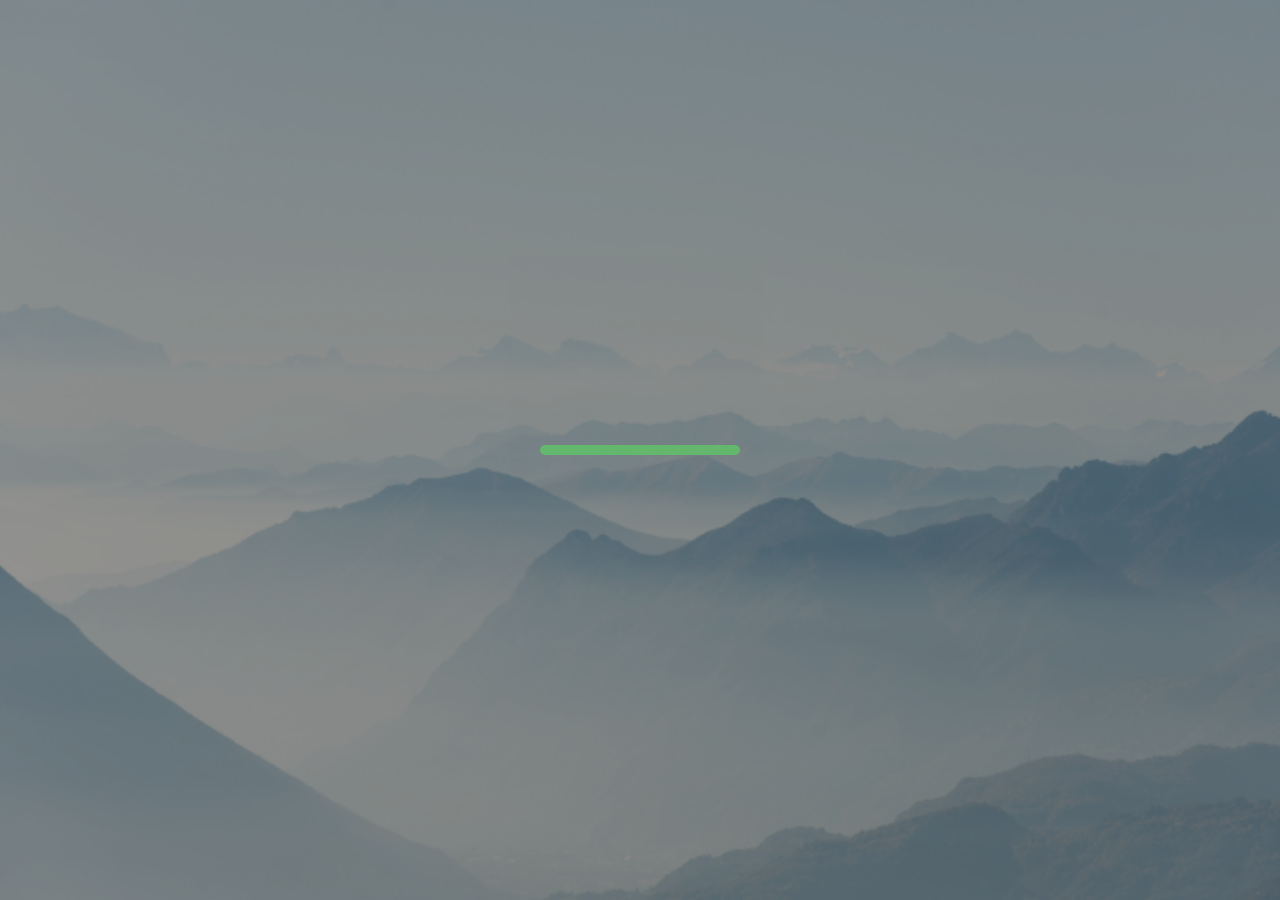
<file: index.html>
<!DOCTYPE html>
<html lang="en">
<head>
    <meta charset="UTF-8">
    <meta name="viewport" content="width=device-width, initial-scale=1.0">
    <title>Loading Page</title>
    <link rel="icon" href="destina6.ico" type="image/x-icon">
    <link rel="stylesheet" href="style_index.css">
</head>
<body>
    <!-- Loading Page -->
    <div class="loader-container">
        <div class="progress-bar">
            <div class="progress"></div>
        </div>
    </div>

    <!-- Main Content -->
    <div class="content" style="display: none;">
        <h1>
            WELCOME TO DESTINA
            <div class="billiard-ball">
                <div class="number">6</div>
            </div>
        </h1>
        <p>Enjoy your holiday to an interesting place.</p>
        <button id="enterBtn" onclick="enterWebsite()">Get Started</button>
    </div>

    <script src="script.js"></script>
</body>
</html>
</file>
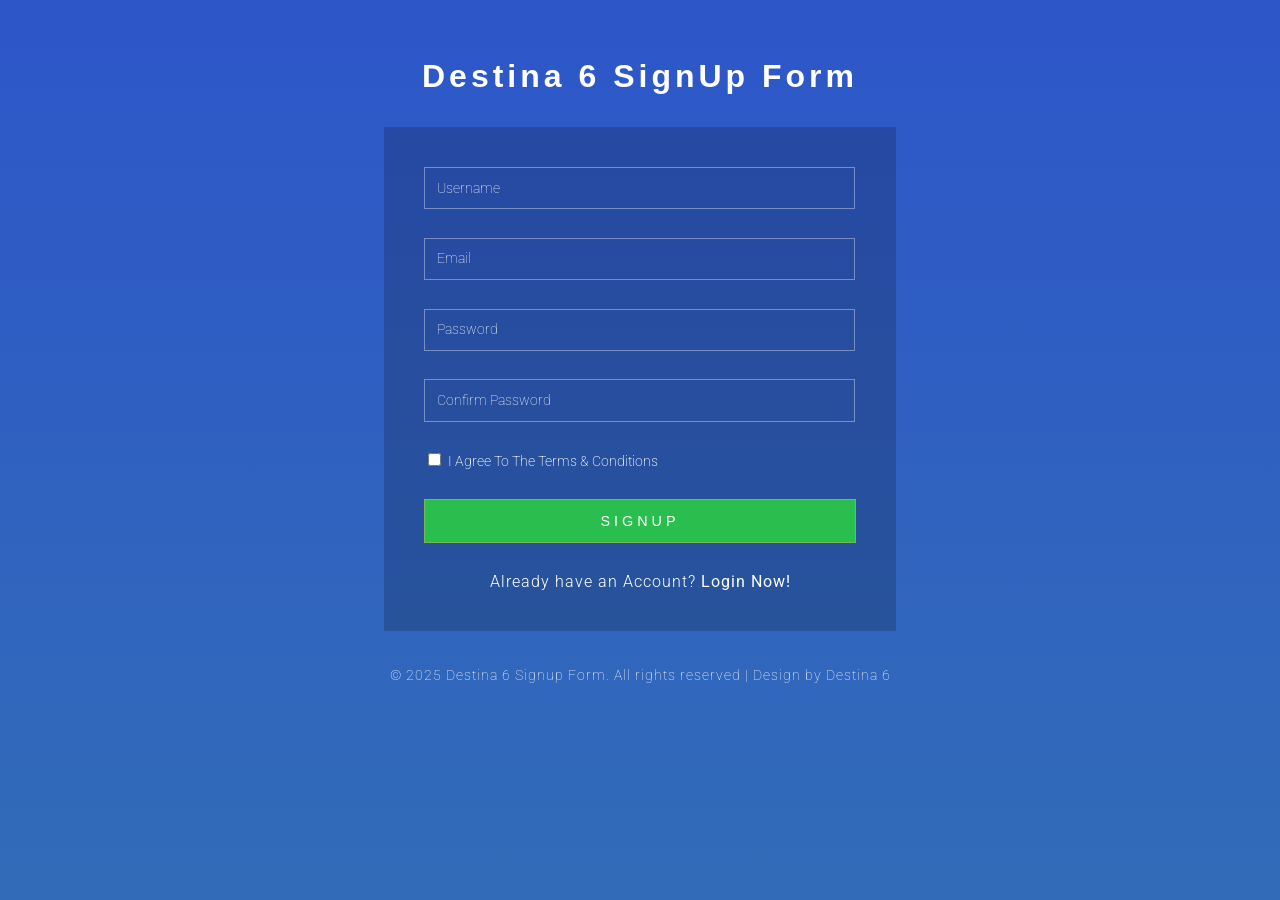
<file: create.html>
<!DOCTYPE html>
<html>
<head>
<title>Destina 6 SignUp Form</title>
<meta name="viewport" content="width=device-width, initial-scale=1">
<meta http-equiv="Content-Type" content="text/html; charset=utf-8" />
<script type="application/x-javascript"> addEventListener("load", function() { setTimeout(hideURLbar, 0); }, false); function hideURLbar(){ window.scrollTo(0,1); } </script>
<link href="acc.css" rel="stylesheet" type="text/css" media="all" />
<link href="//fonts.googleapis.com/css?family=Roboto:300,300i,400,400i,700,700i" rel="stylesheet">
</head>
<body>
	<div class="main-w3layouts wrapper">
		<h1><strong>Destina 6 SignUp Form</strong></h1>
		<div class="main-agileinfo">
			<div class="agileits-top">
				<form method="post" onsubmit="return showAlert()">
					<input class="text" type="text" name="Username" placeholder="Username" required="">
					<input class="text email" type="email" name="email" placeholder="Email" required="">
					<input class="text" type="password" name="password" placeholder="Password" required="">
					<input class="text w3lpass" type="password" name="password" placeholder="Confirm Password" required="">
					<div class="wthree-text">
							<input type="checkbox" id="myCheckbox" required="">
							<label for="myCheckbox">I Agree To The Terms & Conditions</label>
						<div class="clear"> </div>
					</div>
					<input type="submit" value="SIGNUP">
				</form>
				<p>Already have an Account? <a href="sign.html"> Login Now!</a></p>
			</div>
		</div>
		<div class="destina6copy-agile">
			<p>© 2025 Destina 6 Signup Form. All rights reserved | Design by <a href="https://id.linkedin.com/in/farid-kurniatama-8894bb1ba" target="_blank">Destina 6</a></p>
		</div>
		<ul class="destina6-bubbles">
			<li></li>
			<li></li>
			<li></li>
			<li></li>
			<li></li>
			<li></li>
			<li></li>
			<li></li>
			<li></li>
			<li></li>
		</ul>
	</div>
	<script>
        function showAlert() {
            event.preventDefault();
            var checkbox = document.getElementById('myCheckbox');
            if (checkbox.checked) {
                alert("Kode verifikasi telah dikirimkan ke email.");
                return true; 
            } else {
                alert("Harap setujui syarat dan ketentuan.");
                return false; 
            }
        }
    </script>
</body>
</html>
</file>
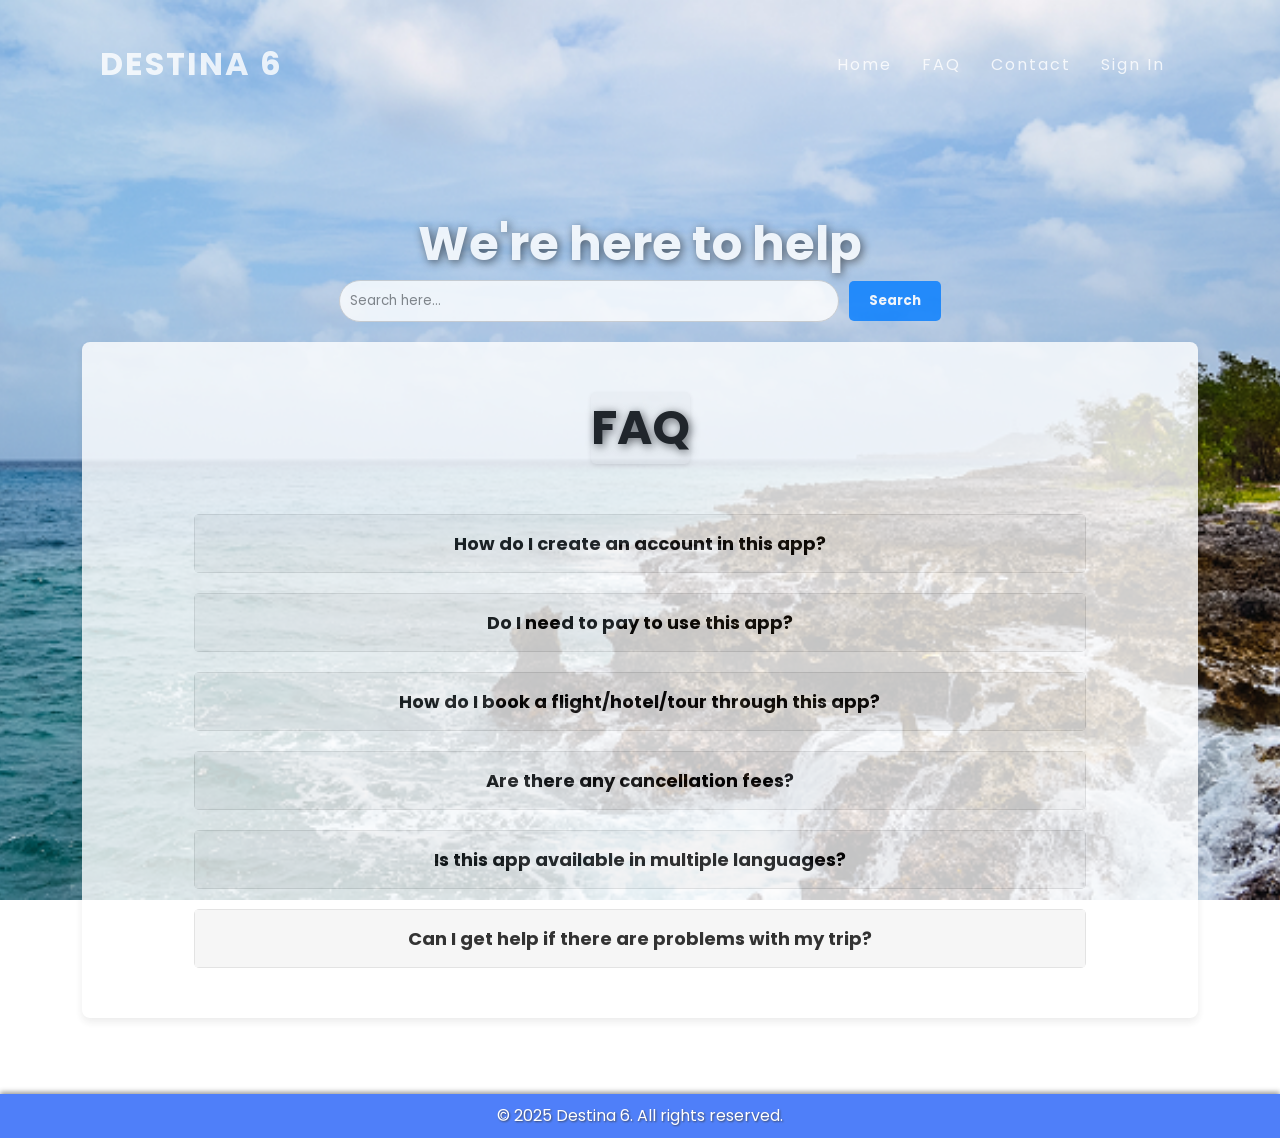
<file: faq.html>
<!DOCTYPE html>
<html lang="en">
<head>
    <meta charset="UTF-8">
    <meta name="viewport" content="width=device-width, initial-scale=1.0">
    <title>Destina 6</title>
	<link rel="icon" href="destina6.ico" type="image/x-icon">
    <link rel="stylesheet" href="gaya.css">
</head>
<body id="animated-background">
    <header>
        <a href="home.html" class="logo">DESTINA 6</a>
        <ul>
            <li><a href="home.html">Home</a></li>
            <li><a href="faq.html">FAQ</a></li>
            <li><a href="contact.html">Contact</a></li> 
            <li><a href="sign.html">Sign In</a></li>
        </ul>
        <!-- <div class="navbar">
            <h1 class="logo">DESTINA 6</h1>
            <nav>
                <ul>
                    <li><a href="apa.php">Home</a></li>
                    <li><a href="faq.html">FAQ</a></li>
                    <li><a href="#">Contact</a></li>
                    <li><a href="#" class="sign-in">Sign in</a></li>
                </ul>
            </nav>
        </div>-->
    </header>
        <div class="hero">
            <h2>We're here to help</h2>
			<div class="search-section">
				<form class="search-form">
					<input type="text" placeholder="Search here..." />
					<button class="search-button" type="submit">Search</button>
				</form>
			</div>				
            <div class="search-and-tabs">
				<!-- Search Section -->
				<!-- Tab Section -->
				<div class="tab-container">
					<div class="tabs">
						<h2 style="color:black;">FAQ</h2>
					</div>

				<div class="faq-container">
					<!-- FAQ Question 1 -->
					<div class="faq-item">
						<h4 style="color:black;" class="faq-question">How do I create an account in this app?</h4>
						<p class="faq-answer">To create an account, click on the 'Sign Up' button in the top right corner and fill in the required details.</p>
					</div>

					<!-- FAQ Question 2 -->
					<div class="faq-item">
						<h4 style="color:black;" class="faq-question">Do I need to pay to use this app?</h4>
						<p class="faq-answer">You can use the basic features of the app for free, but some premium services require payment.</p>
					</div>

					<!-- FAQ Question 3 -->
					<div class="faq-item">
						<h4 style="color:black;" class="faq-question">How do I book a flight/hotel/tour through this app?</h4>
						<p class="faq-answer">Select your desired destination, dates, and options, then follow the booking instructions to complete the process.</p>
					</div>

					<!-- FAQ Question 4 -->
					<div class="faq-item">
						<h4 style="color:black;" class="faq-question">Are there any cancellation fees?</h4>
						<p class="faq-answer">Cancellation fees depend on the service provider, but we will notify you of any fees when making a cancellation.</p>
					</div>

					<!-- FAQ Question 5 -->
					<div class="faq-item">
						<h4 style="color:black;" class="faq-question">Is this app available in multiple languages?</h4>
						<p class="faq-answer">Yes, the app is available in English, Spanish, French, and several other languages.</p>
					</div>

					<!-- FAQ Question 6 -->
					<div class="faq-item">
						<h4 style="color:black;" class="faq-question">Can I get help if there are problems with my trip?</h4>
						<p class="faq-answer">Yes, our support team is available 24/7 to assist you with any trip-related issues.</p>
					</div>
				</div>

				</div>
			</div>
		</div>

        </div>
		<br></br>	
		<footer class="footer">
			<p>&copy; 2025 Destina 6. All rights reserved.</p>
		</footer>  
	<script src="background-animation.js"></script>
	<script src="faq.js"></script>
	<script type="text/javascript">
        window.addEventListener("scroll", function(){
            var header = document.querySelector("header");
            header.classList.toggle("sticky", window.scrollY > 0);    
        })
    </script>
</body>
</html>
</file>
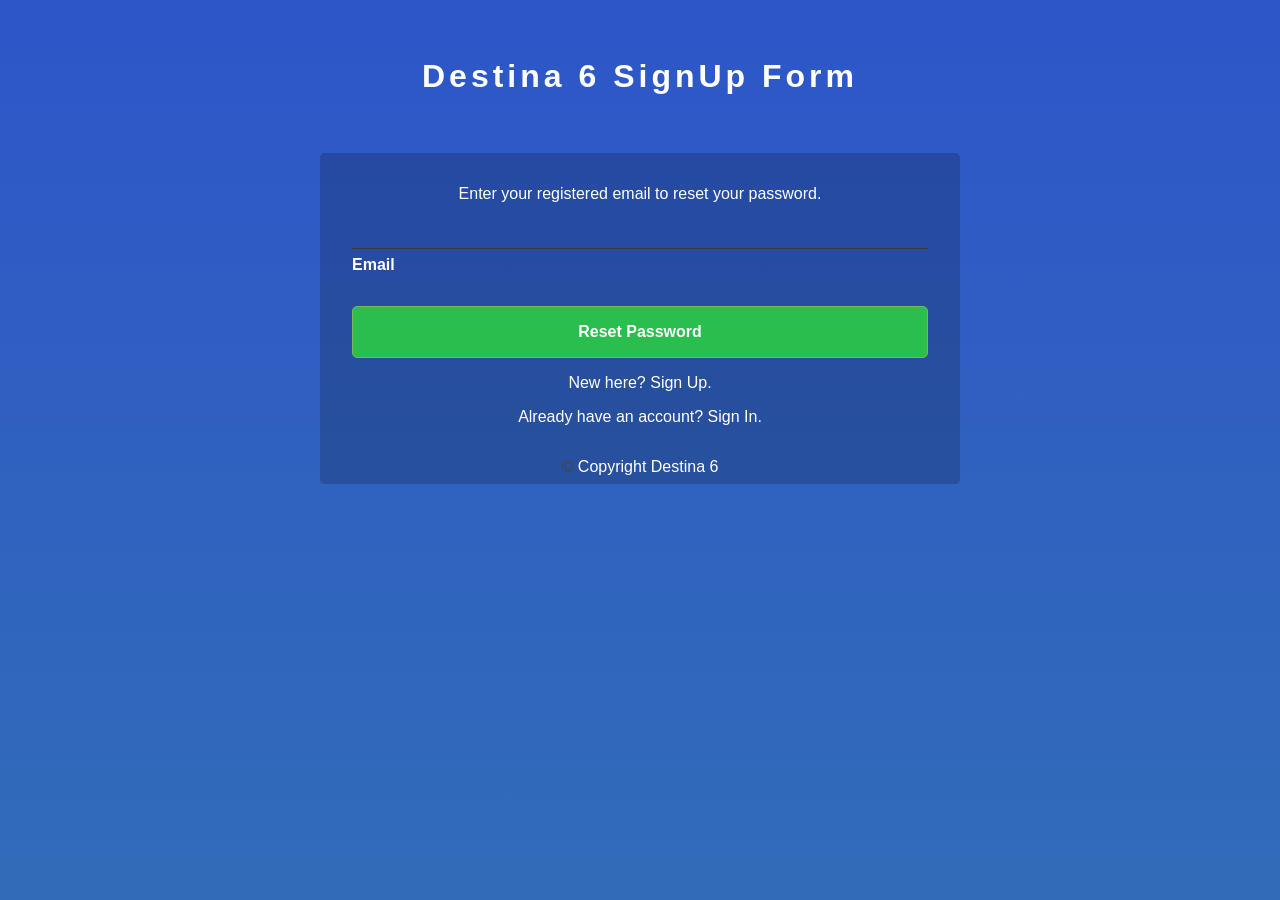
<file: forgot.html>
<head>
	<meta charset="UTF-8">
	<meta name="viewport" content="width=device-width, initial-scale=1">
	<meta name="author" content="Destina 6">
	<meta name="description" content="Destina 6 Forgot Password Page">
	<meta name="keywords" content="forgot password page, basic html and css">
    <link href="forgot.css" rel="stylesheet" type="text/css" media="all" />
    <link href="acc.css" rel="stylesheet" type="text/css" media="all" />
	<title>Forgot Password Destina 6</title>
</head>
<body>
    <div class="main-w3layouts wrapper">
        <h1><strong>Destina 6 SignUp Form</strong></h1>
    </div>
	<div class="row">
		
		<h6 class="information-text">Enter your registered email to reset your password.</h6>
		<div class="form-group">
			<input type="email" name="user_email" id="user_email">
			<p><label for="username">Email</label></p>
			<button onclick="showSpinner()">Reset Password</button>
		</div>
		<div class="footer">
			<h5>New here? <a href="create.html">Sign Up.</a></h5>
			<h5>Already have an account? <a href="sign.html">Sign In.</a></h5>
			<p class="information-text"><span class="symbols" title="Destina 6">&copy; </span><a href="https://id.linkedin.com/in/farid-kurniatama-8894bb1ba" target="_blank" title="Destina 6"></a>Copyright Destina 6</p>
		</div>
	</div>
</div>
<script>
    function showSpinner() {
        var email = document.getElementById('user_email').value;

        var emailPattern = /^[a-zA-Z0-9._-]+@[a-zA-Z0-9.-]+\.[a-zA-Z]{2,6}$/;

        if (emailPattern.test(email)) {
            alert("Kode verifikasi telah dikirimkan ke email.");
        } else {
            alert("Masukkan email yang valid.");
        }
    }
</script>
</body>
</file>
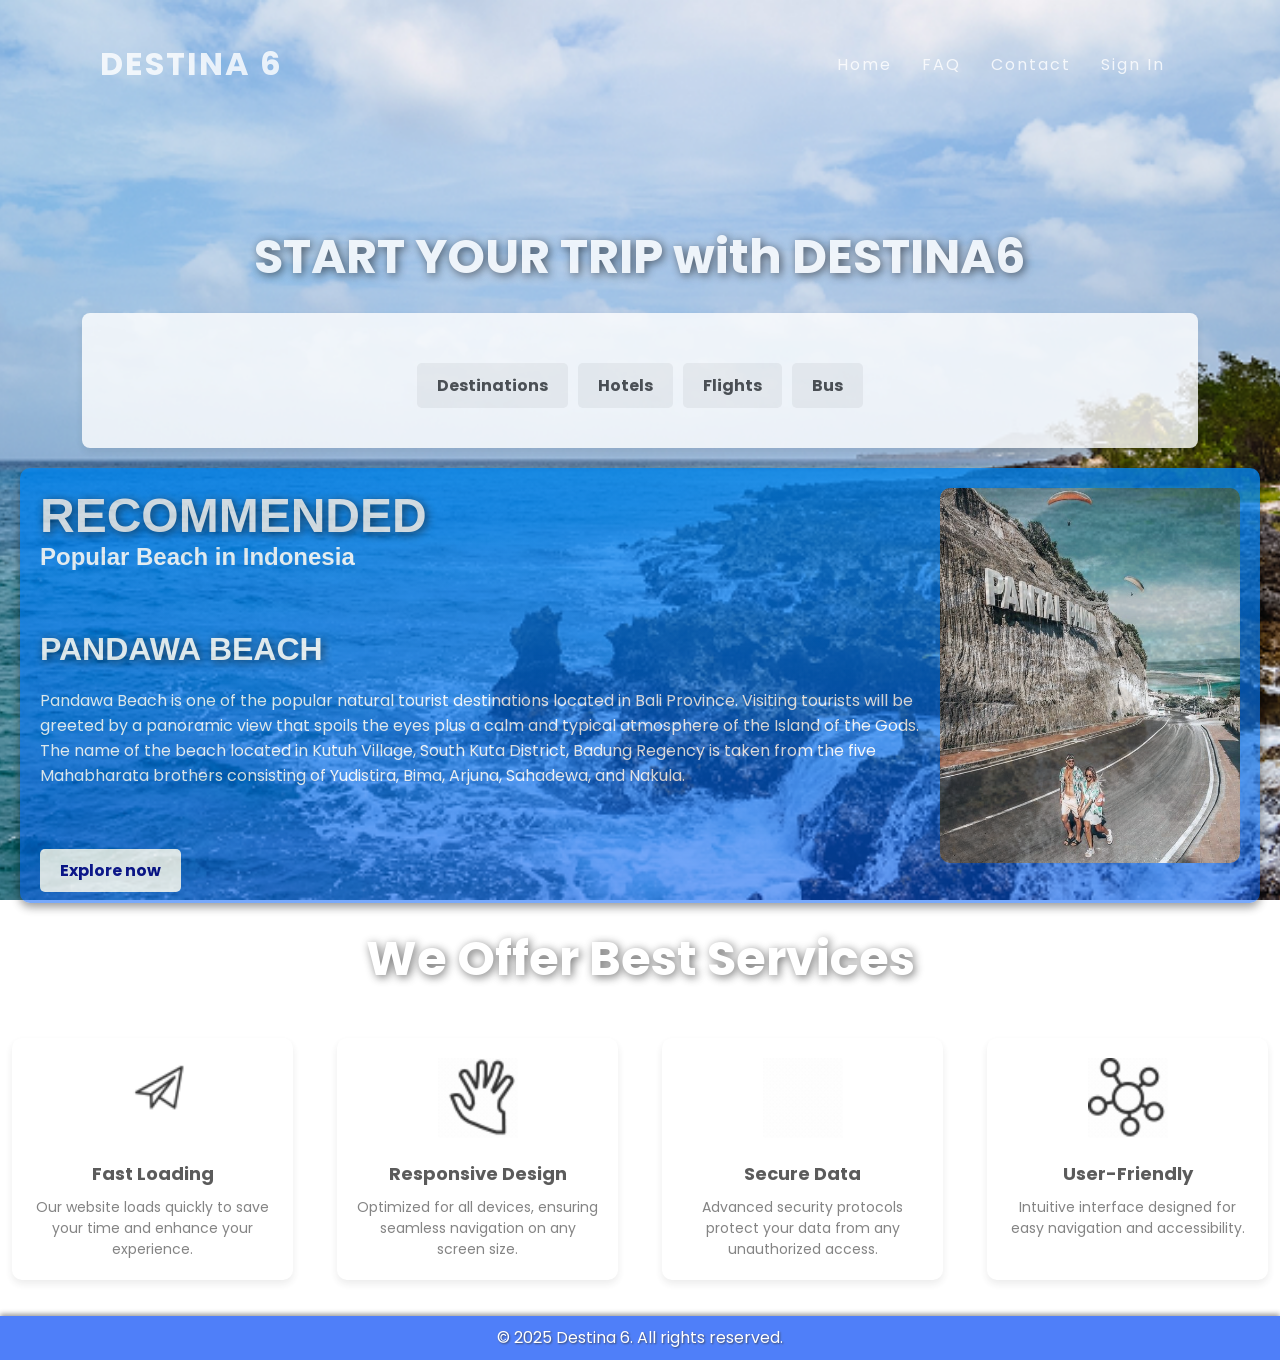
<file: home.html>
<!DOCTYPE html>
<html lang="en">
<head>
    <meta charset="UTF-8">
    <meta name="viewport" content="width=device-width, initial-scale=1.0">
    <title>Destina 6</title>
    <link rel="icon" href="destina6.ico" type="image/x-icon">
    <link rel="stylesheet" href="gaya.css">
</head>
<body id="animated-background">
    <header>
        <a href="home.html" class="logo">DESTINA 6</a>
        <ul>
            <li><a href="home.html">Home</a></li>
            <li><a href="faq.html">FAQ</a></li>
            <li><a href="contact.html">Contact</a></li> 
            <li><a href="sign.html">Sign In</a></li>
        </ul>
        <!-- <div class="navbar">
            <h1 class="logo">DESTINA 6</h1>
            <nav>
                <ul>
                    <li><a href="apa.php">Home</a></li>
                    <li><a href="faq.html">FAQ</a></li>
                    <li><a href="#">Contact</a></li>
                    <li><a href="#" class="sign-in">Sign in</a></li>
                </ul>
            </nav>
        </div>-->
    </header>
        <div class="hero">
            <h2>START YOUR TRIP with DESTINA6</h2>

            


            <!-- Bagian Tab -->
            <div class="search-and-tabs">
				<div class="tab-container">
					<div class="tabs">
						<button class="tab" data-target="destinations">Destinations</button>
						<button class="tab" data-target="hotels">Hotels</button>
						<button class="tab" data-target="flights">Flights</button>
						<button class="tab" data-target="bus">Bus</button>
					</div>
					<div class="tab-content">
						<!-- Content Destinations -->
						<div class="content" id="destinations">
							<!-- Filter Content -->
							<div class="filter-container">
								<div class="filter-section">
									<label for="destination-filter">Filter:</label>
									<select id="destination-filter">
										<option value="all">All</option>
										<option value="mountain">Mountain</option>
										<option value="beach">Beach</option>
										<option value="tourism">Tourism</option>
									</select>
								</div>
								<div class="filter-results">
									<div class="result-list" id="destination-list">
										<!-- Hasil filter akan muncul di sini -->
									</div>
								</div>
							</div>
						</div>
						<!-- Content Hotels -->
						<div class="content" id="hotels">
                        <div class="hotel-container">
						<div class="search-section">
							<form class="search-form">
								<input type="text" placeholder="Input location here..." />
								<button class="search-button" type="submit">Search</button>
							</form>
						</div>
                        <div class="hotel-item" data-name="Neo+ Kuta Legian Bali">
                            <img src="photos/hotel/neo.jpg" alt="Neo+ Kuta Legian Bali">
                            <div class="hotel-details">
                                <h4>Neo+ Kuta Legian</h4>
                                <p>Discover modern comfort and convenience, just steps from vibrant Legian Street and minutes from Kuta Beach.</p>
                                <a href="hotel.html?data-name=Neo+Kuta+Legian+Bali&img=photos/hotel/neo.jpg&location=Bali" class="book-now-button">Book Now</a>
                            </div>
                        </div>
                        
                        <div class="hotel-item" data-name="The 101 Bali Fontana">
                            <img src="photos/hotel/the101.jpg" alt="The 101 Bali Fontana">
                            <div class="hotel-details">
                                <h4>The 101 Bali Fontana</h4>
                                <p>Experience contemporary elegance and urban charm, offering stylish accommodations and a tranquil spa in the heart of Kuta.</p>
                                <a href="hotel.html?data-name=The+101+Bali+Fontana&img=photos/hotel/the101.jpg&location=Bali" class="book-now-button">Book Now</a>
                            </div>
                        </div>
                        
                        <div class="hotel-item" data-name="Swiss Bell Hotel Bogor">
                            <img src="photos/hotel/swiss.jpeg" alt="Swiss Bell Hotel Bogor">
                            <div class="hotel-details">
                                <h4>Swiss Bell Hotel Bogor</h4>
                                <p>Located in the heart of Bogor, this hotel offers luxurious accommodations and excellent service.</p>
                                <a href="hotel.html?data-name=Swiss+Bell+Hotel+Bogor&img=photos/hotel/swiss.jpeg&location=Bogor" class="book-now-button">Book Now</a>
                            </div>
                        </div>
                        
                        <div class="hotel-item" data-name="Trans Luxury Hotel Bandung">
                            <img src="photos/hotel/trans.jpg" alt="Trans Luxury Hotel Bandung">
                            <div class="hotel-details">
                                <h4>Trans Luxury Hotel Bandung</h4>
                                <p>Experience unparalleled luxury and hospitality in the vibrant city of Bandung.</p>
                                <a href="hotel.html?data-name=Trans+Luxury+Hotel+Bandung&img=photos/hotel/trans.jpg&location=Bandung" class="book-now-button">Book Now</a>
                            </div>
                        </div>
                        
                        <div class="hotel-item" data-name="Aston Bogor Hotel">
                            <img src="photos/hotel/aston.jpg" alt="Aston Bogor Hotel">
                            <div class="hotel-details">
                                <h4>Aston Bogor Hotel</h4>
                                <p>Enjoy serene surroundings and modern facilities in this top-rated hotel in Bogor.</p>
                                <a href="hotel.html?data-name=Aston+Bogor+Hotel&img=photos/hotel/aston.jpg&location=Bogor" class="book-now-button">Book Now</a>
                            </div>
                        </div>
                        
                        <div class="hotel-item" data-name="Hotel Jayakarta Bandung">
                            <img src="photos/hotel/jayakarta.png" alt="Hotel Jayakarta Bandung">
                            <div class="hotel-details">
                                <h4>Hotel Jayakarta Bandung</h4>
                                <p>A perfect blend of tradition and modernity in the heart of Bandung.</p>
                                <a href="hotel.html?data-name=Hotel+Jayakarta+Bandung&img=photos/hotel/jayakarta.png&location=Bandung" class="book-now-button">Book Now</a>
                            </div>
                        </div>
                        
                        <div class="hotel-item" data-name="Hotel Ciputra Jakarta">
                            <img src="photos/hotel/ciputra.jpg" alt="Hotel Ciputra Jakarta">
                            <div class="hotel-details">
                                <h4>Hotel Ciputra Jakarta</h4>
                                <p>A convenient and comfortable stay with easy access to Jakarta's main attractions.</p>
                                <a href="hotel.html?data-name=Hotel+Ciputra+Jakarta&img=photos/hotel/ciputra.jpg&location=Jakarta" class="book-now-button">Book Now</a>
                            </div>
                        </div>
                        
                        <div class="hotel-item" data-name="Aryaduta Hotel Jakarta">
                            <img src="photos/hotel/aryaduta.jpg" alt="Aryaduta Hotel Jakarta">
                            <div class="hotel-details">
                                <h4>Aryaduta Jakarta</h4>
                                <p>Classic luxury and impeccable service await you in this iconic Jakarta hotel.</p>
                                <a href="hotel.html?data-name=Aryaduta+Hotel+Jakarta&img=photos/hotel/aryaduta.jpg&location=Jakarta" class="book-now-button">Book Now</a>
                            </div>
                        </div>
                        
						</div>
                    </div>
							<!-- Hotel Content -->
						<!-- Content Flights -->
                        <!-- Content Flights -->
                    <div class="content" id="flights">
                    <div class="flight-container">
                    <div class="search-section">
                    <form class="search-form">
                        <input type="text" placeholder="Search airport here..." />
                        <button class="search-button" type="submit">Search</button>
                    </form>
                    </div>
                    <div class="flight-item" data-name="Bandara Ngurah Rai">
                        <img src="photos/flight/ngurah.jpeg" alt="Bandara Ngurah Rai">
                        <div class="flight-details">
                            <h4>Bandara Ngurah Rai</h4>
                            <p>The gateway to Bali, offering excellent facilities and direct access to popular destinations.</p>
                            <a href="flight.html?data-name=Bandara+Ngurah+Rai&img=photos/flight/ngurah.jpeg&location=Bali" class="book-now-button">Book Now</a>
                        </div>
                    </div>
                    
                    <div class="flight-item" data-name="Bandara Halim Perdanakusuma">
                        <img src="photos/flight/halim.jpg" alt="Bandara Halim Perdanakusuma">
                        <div class="flight-details">
                            <h4>Bandara Halim Perdanakusuma</h4>
                            <p>A convenient airport for domestic travel, located in the heart of Jakarta.</p>
                            <a href="flight.html?data-name=Bandara+Halim+Perdanakusuma&img=photos/flight/halim.jpg&location=Jakarta" class="book-now-button">Book Now</a>
                        </div>
                    </div>
                    
                    <div class="flight-item" data-name="Bandara Kertajati">
                        <img src="photos/flight/kertajati.jpeg" alt="Bandara Kertajati">
                        <div class="flight-details">
                            <h4>Bandara Kertajati</h4>
                            <p>Modern and spacious, this airport serves as a hub for West Java.</p>
                            <a href="flight.html?data-name=Bandara+Kertajati&img=photos/flight/kertajati.jpeg&location=West+Java" class="book-now-button">Book Now</a>
                        </div>
                    </div>
                    
                    <div class="flight-item" data-name="Bandara Nusawiru">
                        <img src="photos/flight/nusawiru.png" alt="Bandara Nusawiru">
                        <div class="flight-details">
                            <h4>Bandara Nusawiru</h4>
                            <p>A small but efficient airport, offering convenient connections to nearby islands.</p>
                            <a href="flight.html?data-name=Bandara+Nusawiru&img=photos/flight/nusawiru.png&location=West+Java" class="book-now-button">Book Now</a>
                        </div>
                    </div>
                    
                    <div class="flight-item" data-name="Bandara Soekarno-Hatta">
                        <img src="photos/flight/soehat.jpg" alt="Bandara Soekarno-Hatta">
                        <div class="flight-details">
                            <h4>Bandara Soekarno-Hatta</h4>
                            <p>Indonesia's main international gateway, serving millions of passengers annually.</p>
                            <a href="flight.html?data-name=Bandara+Soekarno+Hatta&img=photos/flight/soehat.jpg&location=Jakarta" class="book-now-button">Book Now</a>
                        </div>
                    </div>
                    
                    <div class="flight-item" data-name="Bandara Wiriadinata">
                        <img src="photos/flight/wiriadinata.jpg" alt="Bandara Wiriadinata">
                        <div class="flight-details">
                            <h4>Bandara Wiriadinata</h4>
                            <p>Located in Tasikmalaya, offering easy access to the surrounding region.</p>
                            <a href="flight.html?data-name=Bandara+Wiriadinata&img=photos/flight/wiriadinata.jpg&location=Tasikmalaya" class="book-now-button">Book Now</a>
                        </div>
                    </div>                    
                    </div>
                    </div>
						<!-- Content Bus -->
						<div class="content" id="bus">
							<!-- Bus Content -->
                            <div class="bus-container">
                                <div class="bus-item" data-name="Bali">
                                    <img src="photos/bus/bali.jpg" alt="Bali">
                                    <div class="bus-details">
                                        <h4>Bali</h4>
                                        <p>Provides convenient transportation for both locals and tourists, connecting key destinations across the island while offering scenic views along the way.</p>
                                        <a href="bus.html?data-name=Terminal+Mengwi&img=photos/bus/bali.jpg&location=Bali" class="book-now-button">Book Now</a>
                                    </div>
                                </div>
                                <div class="bus-item" data-name="Bandung">
                                    <img src="photos/bus/bandung.jpg" alt="Bandung">
                                    <div class="bus-details">
                                        <h4>Bandung</h4>
                                        <p>Bustling transportation hub connecting the city to various destinations across Indonesia, serving thousands of passengers daily.</p>
                                        <a href="bus.html?data-name=Terminal+Cicaheum&img=photos/bus/bandung.jpg&location=Bandung" class="book-now-button">Book Now</a>
                                    </div>
                                </div>
                                <div class="bus-item" data-name="Jakarta">
                                    <img src="photos/bus/jakarta.jpg" alt="Jakarta">
                                    <div class="bus-details">
                                        <h4>Jakarta</h4>
                                        <p>Vital public transportation network that efficiently connects the city's diverse districts, catering to the daily commute of millions of passengers.</p>
                                        <a href="bus.html?data-name=Terminal+Pulo+Gebang&img=photos/bus/jakarta.jpg&location=Jakarta" class="book-now-button">Book Now</a>
                                    </div>
                                </div>
                            </div>
						</div>
					</div>
				</div>
			</div>
                <!-- Bagian Recommended -->
                <div class="recommended-section" id="recommended">
                <div class="recommended-container">
                    <div class="recommended-item">
                    <h1>RECOMMENDED</h1>
                    <h3>Popular Beach in Indonesia</h3>
                    <br></br>
                    <h2>PANDAWA BEACH</h2>
                    <p>Pandawa Beach is one of the popular natural tourist destinations located in Bali Province. Visiting tourists will be greeted by a panoramic view that spoils the eyes plus a calm and typical atmosphere of the Island of the Gods. The name of the beach located in Kutuh Village, South Kuta District, Badung Regency is taken from the five Mahabharata brothers consisting of Yudistira, Bima, Arjuna, Sahadewa, and Nakula.</p>
                    <br></br>
                    <a href="destination.html?data-name=Pandawa+Beach&img=photos/beach/pandawa.jpg&location=Bali&description=Escape to Pandawa Beach, Bali’s hidden gem, where tranquility meets natural beauty. Nestled on the southern coast, this serene paradise blends history, stunning landscapes, and peaceful vibes. Drive through towering limestone cliffs, past statues of the Pandawa brothers from the Mahabharata, and arrive at this secluded haven.
                    Feel the soft sands beneath you as you relax by the crystal-clear waters, or take a peaceful kayak ride. Unlike Bali’s crowded beaches, Pandawa offers a quiet retreat, framed by dramatic cliffs. Enjoy local delicacies at beachside warungs, with the soothing sound of waves in the background.
                    Discover Pandawa Beach—your peaceful escape in Bali." class="button">Explore now</a>
                </div>
                <div class="recommended-image">
                    <img src="pandawa.jpg" alt="Pandawa Beach">
                </div>
            </div>
        </div>
        <h2>We Offer  Best Services</h2>
        </div>
            <div class="features-container">
            <div class="feature-box">
                <img src="icons/paperplane.gif" alt="Fast Loading" class="feature-icon">
                <h3>Fast Loading</h3>
                <p>Our website loads quickly to save your time and enhance your experience.</p>
            </div>
            <div class="feature-box">
                <img src="icons/ok.gif" alt="Responsive Design" class="feature-icon">
                <h3>Responsive Design</h3>
                <p>Optimized for all devices, ensuring seamless navigation on any screen size.</p>
            </div>
            <div class="feature-box">
                <img src="icons/handshake.gif" alt="Secure Data" class="feature-icon">
                <h3>Secure Data</h3>
                <p>Advanced security protocols protect your data from any unauthorized access.</p>
            </div>
            <div class="feature-box">
                <img src="icons/mind.gif" alt="User-Friendly" class="feature-icon">
                <h3>User-Friendly</h3>
                <p>Intuitive interface designed for easy navigation and accessibility.</p>
            </div>
        </div>
            
	<br></br>	
    <footer class="footer">
        <p>&copy; 2025 Destina 6. All rights reserved.</p>
    </footer>    
    <main>
    </main>

    <!-- Script -->
    <script>
        // Menangani tab klik dan menyembunyikan Recommended
        const tabs = document.querySelectorAll(".tab");
        const tabContents = document.querySelectorAll(".content");
        const recommendedSection = document.getElementById("recommended");

        tabs.forEach(tab => {
            tab.addEventListener("click", () => {
                // Sembunyikan Recommended
                recommendedSection.style.display = "none";

                // Tampilkan hanya konten yang sesuai dengan tab yang diklik
                const target = tab.getAttribute("data-target");
                tabContents.forEach(content => {
                    if (content.id === target) {
                        content.style.display = "block";
                    } else {
                        content.style.display = "none";
                    }
                });
            });
        });

        // Menampilkan Recommended kembali jika tab yang active di klik
        window.addEventListener("load", () => {
            const recommendedSection = document.getElementById("recommended");
            const tabContents = document.querySelectorAll(".content");
            const urlParams = new URLSearchParams(window.location.search);
            const activeTab = urlParams.get('tab'); // Ambil nilai dari 'tab'
            if(activeTab!="flights"){
                // Tampilkan Recommended pertama kali saat halaman dimuat
                recommendedSection.style.display = "block";
                tabContents.forEach(content => content.style.display = "none");
            }

    });
    </script>
    <script src="tab.js"></script>
	<script src="searchh.js"></script>
	<script src="searchf.js"></script>
	<script src="background-animation.js"></script>
    <script type="text/javascript">
        window.addEventListener("scroll", function(){
            var header = document.querySelector("header");
            header.classList.toggle("sticky", window.scrollY > 0);    
        })
    </script>
</body>
</html>
</file>
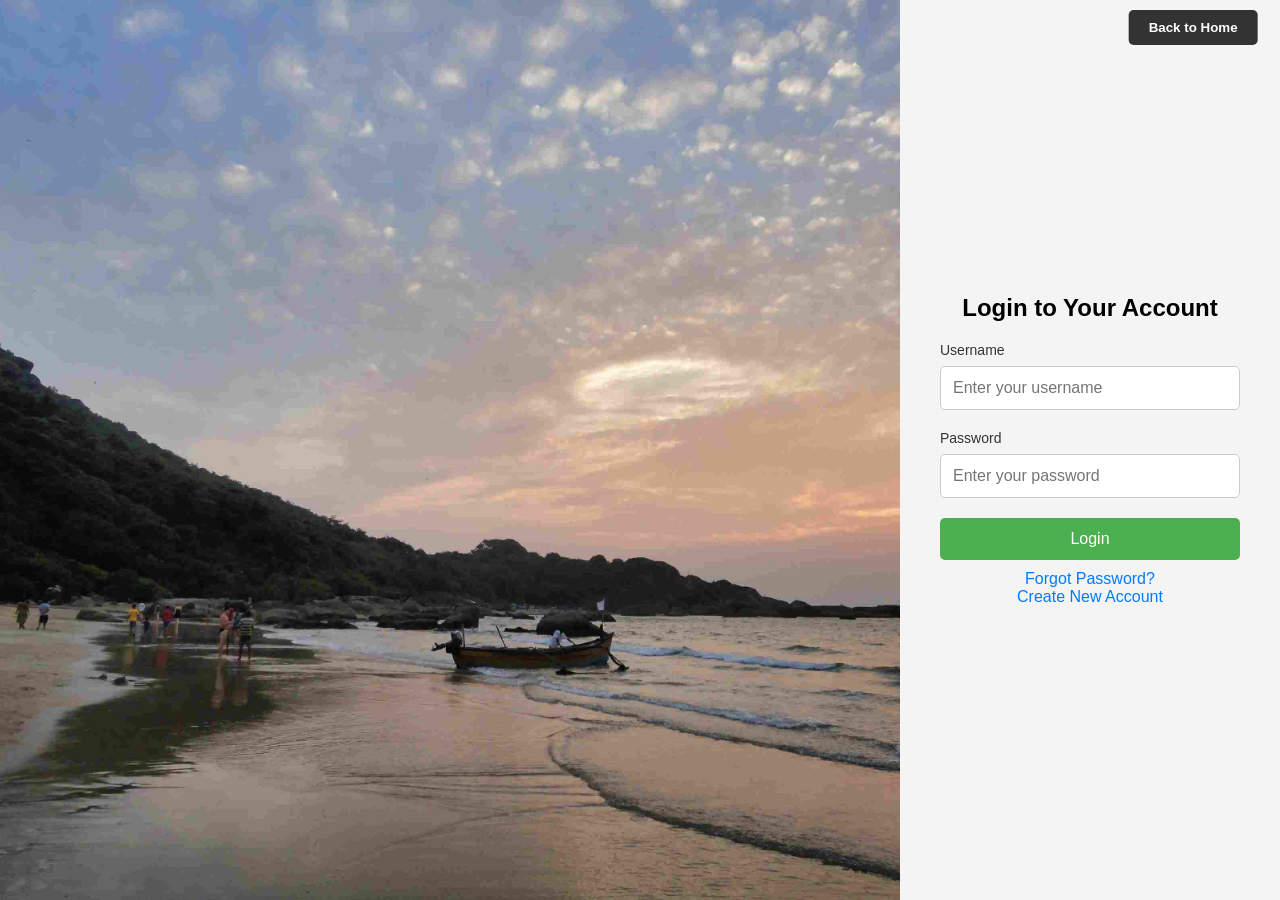
<file: sign.html>
<!DOCTYPE html>
<html lang="en">
<head>
    <meta charset="UTF-8">
    <meta name="viewport" content="width=device-width, initial-scale=1.0">
    <title>Login - Destina 6</title>
    <link rel="stylesheet" href="style-sign.css">
    <style>

    </style>
</head>
<body>
    <div class="container">
        <!-- Gambar Pemandangan -->
        <div class="image-section"></div>

        <!-- Form Login -->
        <div class="form-section">
            <button onclick="window.location.href='home.html';" class="back-home-button">Back to Home</button>
            <h2>Login to Your Account</h2>
            <form id="login-form">
                <label for="username">Username</label>
                <input type="text" id="username" name="username" placeholder="Enter your username" required>

                <label for="password">Password</label>
                <input type="password" id="password" name="password" placeholder="Enter your password" required>

                <button type="submit" class="button">Login</button>
            </form>

            <div class="link">
                <a href="forgot.html" onclick="forgotPassword()">Forgot Password?</a>
                <br>
                <a href="create.html" onclick="createAccount()">Create New Account</a>
            </div>
            
        </div>
    </div>

    <script src="sign.js"></script>
</body>
</html>
</file>
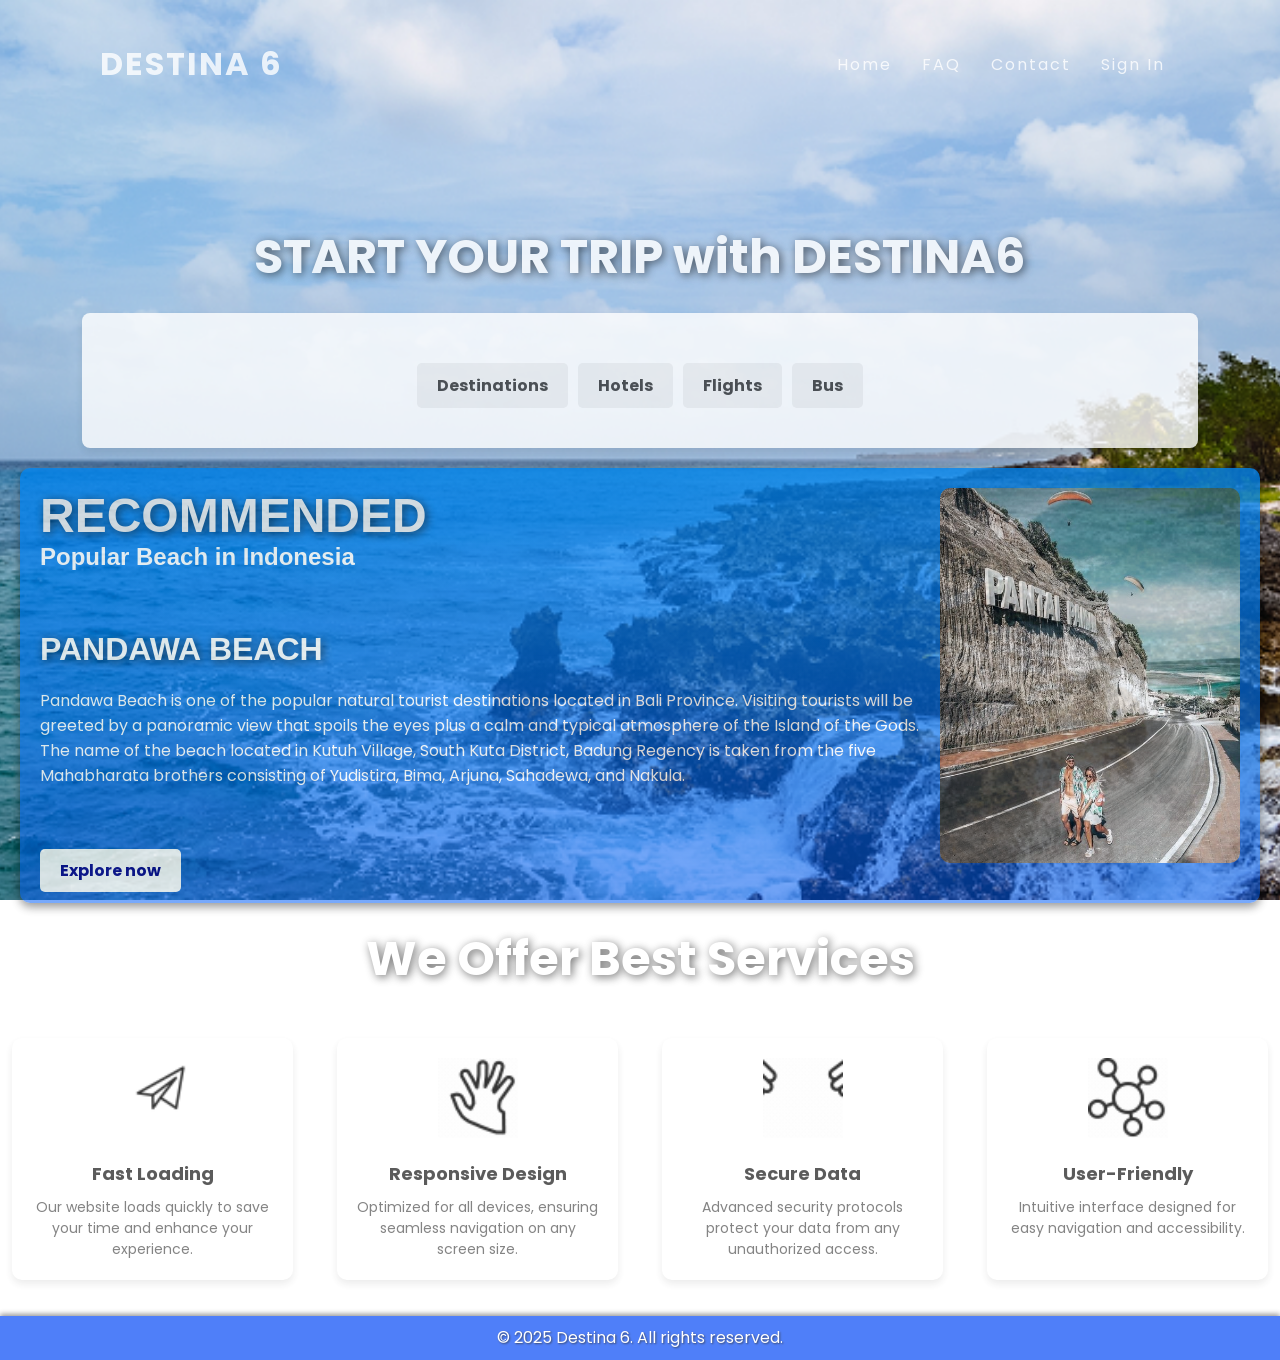
<file: tess.html>
<!DOCTYPE html>
<html lang="en">
<head>
    <meta charset="UTF-8">
    <meta name="viewport" content="width=device-width, initial-scale=1.0">
    <title>Destina 6</title>
    <link rel="stylesheet" href="gaya.css">
</head>
<body id="animated-background">
    <header>
        <a href="home.html" class="logo">DESTINA 6</a>
        <ul>
            <li><a href="home.html">Home</a></li>
            <li><a href="faq.html">FAQ</a></li>
            <li><a href="contact.html">Contact</a></li> 
            <li><a href="sign.html">Sign In</a></li>
        </ul>
        <!-- <div class="navbar">
            <h1 class="logo">DESTINA 6</h1>
            <nav>
                <ul>
                    <li><a href="apa.php">Home</a></li>
                    <li><a href="faq.html">FAQ</a></li>
                    <li><a href="#">Contact</a></li>
                    <li><a href="#" class="sign-in">Sign in</a></li>
                </ul>
            </nav>
        </div>-->
    </header>
        <div class="hero">
            <h2>START YOUR TRIP with DESTINA6</h2>

            


            <!-- Bagian Tab -->
            <div class="search-and-tabs">
				<div class="tab-container">
					<div class="tabs">
						<button class="tab" data-target="destinations">Destinations</button>
						<button class="tab" data-target="hotels">Hotels</button>
						<button class="tab" data-target="flights">Flights</button>
						<button class="tab" data-target="bus">Bus</button>
					</div>
					<div class="tab-content">
						<!-- Content Destinations -->
						<div class="content" id="destinations">
							<!-- Filter Content -->
							<div class="filter-container">
								<div class="filter-section">
									<label for="destination-filter">Filter:</label>
									<select id="destination-filter">
										<option value="all">All</option>
										<option value="mountain">Mountain</option>
										<option value="beach">Beach</option>
										<option value="tourism">Tourism</option>
									</select>
								</div>
								<div class="filter-results">
									<div class="result-list" id="destination-list">
										<!-- Hasil filter akan muncul di sini -->
									</div>
								</div>
							</div>
						</div>
						<!-- Content Hotels -->
						<div class="content" id="hotels">
                        <div class="hotel-container">
						<div class="search-section">
							<form class="search-form">
								<input type="text" placeholder="Input location here..." />
								<button class="search-button" type="submit">Search</button>
							</form>
						</div>
                        <div class="hotel-item" data-name="Neo+ Kuta Legian Bali">
                            <img src="photos/hotel/neo.jpg" alt="Neo+ Kuta Legian Bali">
                            <div class="hotel-details">
                                <h4>Neo+ Kuta Legian</h4>
                                <p>Discover modern comfort and convenience, just steps from vibrant Legian Street and minutes from Kuta Beach.</p>
                                <a href="hotel.html?data-name=Neo+Kuta+Legian+Bali&img=photos/hotel/neo.jpg&location=Bali" class="book-now-button">Book Now</a>
                            </div>
                        </div>
                        
                        <div class="hotel-item" data-name="The 101 Bali Fontana">
                            <img src="photos/hotel/the101.jpg" alt="The 101 Bali Fontana">
                            <div class="hotel-details">
                                <h4>The 101 Bali Fontana</h4>
                                <p>Experience contemporary elegance and urban charm, offering stylish accommodations and a tranquil spa in the heart of Kuta.</p>
                                <a href="hotel.html?data-name=The+101+Bali+Fontana&img=photos/hotel/the101.jpg&location=Bali" class="book-now-button">Book Now</a>
                            </div>
                        </div>
                        
                        <div class="hotel-item" data-name="Swiss Bell Hotel Bogor">
                            <img src="photos/hotel/swiss.jpeg" alt="Swiss Bell Hotel Bogor">
                            <div class="hotel-details">
                                <h4>Swiss Bell Hotel Bogor</h4>
                                <p>Located in the heart of Bogor, this hotel offers luxurious accommodations and excellent service.</p>
                                <a href="hotel.html?data-name=Swiss+Bell+Hotel+Bogor&img=photos/hotel/swiss.jpeg&location=Bogor" class="book-now-button">Book Now</a>
                            </div>
                        </div>
                        
                        <div class="hotel-item" data-name="Trans Luxury Hotel Bandung">
                            <img src="photos/hotel/trans.jpg" alt="Trans Luxury Hotel Bandung">
                            <div class="hotel-details">
                                <h4>Trans Luxury Hotel Bandung</h4>
                                <p>Experience unparalleled luxury and hospitality in the vibrant city of Bandung.</p>
                                <a href="hotel.html?data-name=Trans+Luxury+Hotel+Bandung&img=photos/hotel/trans.jpg&location=Bandung" class="book-now-button">Book Now</a>
                            </div>
                        </div>
                        
                        <div class="hotel-item" data-name="Aston Bogor Hotel">
                            <img src="photos/hotel/aston.jpg" alt="Aston Bogor Hotel">
                            <div class="hotel-details">
                                <h4>Aston Bogor Hotel</h4>
                                <p>Enjoy serene surroundings and modern facilities in this top-rated hotel in Bogor.</p>
                                <a href="hotel.html?data-name=Aston+Bogor+Hotel&img=photos/hotel/aston.jpg&location=Bogor" class="book-now-button">Book Now</a>
                            </div>
                        </div>
                        
                        <div class="hotel-item" data-name="Hotel Jayakarta Bandung">
                            <img src="photos/hotel/jayakarta.png" alt="Hotel Jayakarta Bandung">
                            <div class="hotel-details">
                                <h4>Hotel Jayakarta Bandung</h4>
                                <p>A perfect blend of tradition and modernity in the heart of Bandung.</p>
                                <a href="hotel.html?data-name=Hotel+Jayakarta+Bandung&img=photos/hotel/jayakarta.png&location=Bandung" class="book-now-button">Book Now</a>
                            </div>
                        </div>
                        
                        <div class="hotel-item" data-name="Hotel Ciputra Jakarta">
                            <img src="photos/hotel/ciputra.jpg" alt="Hotel Ciputra Jakarta">
                            <div class="hotel-details">
                                <h4>Hotel Ciputra Jakarta</h4>
                                <p>A convenient and comfortable stay with easy access to Jakarta's main attractions.</p>
                                <a href="hotel.html?data-name=Hotel+Ciputra+Jakarta&img=photos/hotel/ciputra.jpg&location=Jakarta" class="book-now-button">Book Now</a>
                            </div>
                        </div>
                        
                        <div class="hotel-item" data-name="Aryaduta Hotel Jakarta">
                            <img src="photos/hotel/aryaduta.jpg" alt="Aryaduta Hotel Jakarta">
                            <div class="hotel-details">
                                <h4>Aryaduta Jakarta</h4>
                                <p>Classic luxury and impeccable service await you in this iconic Jakarta hotel.</p>
                                <a href="hotel.html?data-name=Aryaduta+Hotel+Jakarta&img=photos/hotel/aryaduta.jpg&location=Jakarta" class="book-now-button">Book Now</a>
                            </div>
                        </div>
                        
						</div>
                    </div>
							<!-- Hotel Content -->
						<!-- Content Flights -->
                        <!-- Content Flights -->
                    <div class="content" id="flights">
                    <div class="flight-container">
                    <div class="search-section">
                    <form class="search-form">
                        <input type="text" placeholder="Search airport here..." />
                        <button class="search-button" type="submit">Search</button>
                    </form>
                    </div>
                        <div class="flight-item" data-name="Bandara Ngurah Rai">
                            <img src="photos/flight/ngurah.jpeg" alt="Bandara Ngurah Rai">
                            <div class="flight-details">
                            <h4>Bandara Ngurah Rai</h4>
                            <p>The gateway to Bali, offering excellent facilities and direct access to popular destinations.</p>
                            <a href="flight/ngurah.html" class="book-now-button">Book Now</a>
                        </div>
                    </div>
                        <div class="flight-item" data-name="Bandara Halim Perdanakusuma">
                            <img src="photos/flight/halim.jpg" alt="Bandara Halim Perdanakusuma">
                            <div class="flight-details">
                            <h4>Bandara Halim Perdanakusuma</h4>
                            <p>A convenient airport for domestic travel, located in the heart of Jakarta.</p>
                            <a href="flight/halim.html" class="book-now-button">Book Now</a>
                        </div>
    </div>
    <div class="flight-item" data-name="Bandara Kertajati">
        <img src="photos/flight/kertajati.jpeg" alt="Bandara Kertajati">
        <div class="flight-details">
            <h4>Bandara Kertajati</h4>
            <p>Modern and spacious, this airport serves as a hub for West Java.</p>
            <a href="flight/kertajati.html" class="book-now-button">Book Now</a>
        </div>
    </div>
    <div class="flight-item" data-name="Bandara Nusawiru">
        <img src="photos/flight/nusawiru.png" alt="Bandara Nusawiru">
        <div class="flight-details">
            <h4>Bandara Nusawiru</h4>
            <p>A small but efficient airport, offering convenient connections to nearby islands.</p>
            <a href="flight/nusawiru.html" class="book-now-button">Book Now</a>
        </div>
    </div>
    <div class="flight-item" data-name="Bandara Soekarno-Hatta">
        <img src="photos/flight/soehat.jpg" alt="Bandara Soekarno-Hatta">
        <div class="flight-details">
            <h4>Bandara Soekarno-Hatta</h4>
            <p>Indonesia's main international gateway, serving millions of passengers annually.</p>
            <a href="flight/soehat.html" class="book-now-button">Book Now</a>
        </div>
    </div>
    <div class="flight-item" data-name="Bandara Wiriadinata">
        <img src="photos/flight/wiriadinata.jpg" alt="Bandara Wiriadinata">
        <div class="flight-details">
            <h4>Bandara Wiriadinata</h4>
            <p>Located in Tasikmalaya, offering easy access to the surrounding region.</p>
            <a href="flight/wiriadinata.html" class="book-now-button">Book Now</a>
        </div>
    </div>
</div>
</div>
						<!-- Content Bus -->
						<div class="content" id="bus">
							<!-- Bus Content -->
                            <div class="bus-container">
                                <div class="bus-item" data-name="Bali">
                                    <img src="photos/bus/bali.jpg" alt="Bali">
                                    <div class="bus-details">
                                        <h4>Bali</h4>
                                        <p>Provides convenient transportation for both locals and tourists, connecting key destinations across the island while offering scenic views along the way.</p>
                                        <a href="bus/bali.html" class="book-now-button">Book Now</a>
                                    </div>
                                </div>
                                <div class="bus-item" data-name="Bandung">
                                    <img src="photos/bus/bandung.jpg" alt="Bandung">
                                    <div class="bus-details">
                                        <h4>Bandung</h4>
                                        <p>Bustling transportation hub connecting the city to various destinations across Indonesia, serving thousands of passengers daily.</p>
                                        <a href="bus/bandung.html" class="book-now-button">Book Now</a>
                                    </div>
                                </div>
                                <div class="bus-item" data-name="Jakarta">
                                    <img src="photos/bus/jakarta.jpg" alt="Jakarta">
                                    <div class="bus-details">
                                        <h4>Jakarta</h4>
                                        <p>Vital public transportation network that efficiently connects the city's diverse districts, catering to the daily commute of millions of passengers.</p>
                                        <a href="bus/jakarta.html" class="book-now-button">Book Now</a>
                                    </div>
                                </div>
                            </div>
						</div>
					</div>
				</div>
			</div>
                <!-- Bagian Recommended -->
                <div class="recommended-section" id="recommended">
                <div class="recommended-container">
                    <div class="recommended-item">
                    <h1>RECOMMENDED</h1>
                    <h3>Popular Beach in Indonesia</h3>
                    <br></br>
                    <h2>PANDAWA BEACH</h2>
                    <p>Pandawa Beach is one of the popular natural tourist destinations located in Bali Province. Visiting tourists will be greeted by a panoramic view that spoils the eyes plus a calm and typical atmosphere of the Island of the Gods. The name of the beach located in Kutuh Village, South Kuta District, Badung Regency is taken from the five Mahabharata brothers consisting of Yudistira, Bima, Arjuna, Sahadewa, and Nakula.</p>
                    <br></br>
                    <a href="destination.html?data-name=Pandawa+Beach&img=photos/beach/pandawa.jpg&location=Bali&description=Escape to Pandawa Beach, Bali’s hidden gem, where tranquility meets natural beauty. Nestled on the southern coast, this serene paradise blends history, stunning landscapes, and peaceful vibes. Drive through towering limestone cliffs, past statues of the Pandawa brothers from the Mahabharata, and arrive at this secluded haven.
                    Feel the soft sands beneath you as you relax by the crystal-clear waters, or take a peaceful kayak ride. Unlike Bali’s crowded beaches, Pandawa offers a quiet retreat, framed by dramatic cliffs. Enjoy local delicacies at beachside warungs, with the soothing sound of waves in the background.
                    Discover Pandawa Beach—your peaceful escape in Bali." class="button">Explore now</a>
                </div>
                <div class="recommended-image">
                    <img src="pandawa.jpg" alt="Pandawa Beach">
                </div>
            </div>
        </div>
        <h2>We Offer  Best Services</h2>
        </div>
            <div class="features-container">
            <div class="feature-box">
                <img src="icons/paperplane.gif" alt="Fast Loading" class="feature-icon">
                <h3>Fast Loading</h3>
                <p>Our website loads quickly to save your time and enhance your experience.</p>
            </div>
            <div class="feature-box">
                <img src="icons/ok.gif" alt="Responsive Design" class="feature-icon">
                <h3>Responsive Design</h3>
                <p>Optimized for all devices, ensuring seamless navigation on any screen size.</p>
            </div>
            <div class="feature-box">
                <img src="icons/handshake.gif" alt="Secure Data" class="feature-icon">
                <h3>Secure Data</h3>
                <p>Advanced security protocols protect your data from any unauthorized access.</p>
            </div>
            <div class="feature-box">
                <img src="icons/mind.gif" alt="User-Friendly" class="feature-icon">
                <h3>User-Friendly</h3>
                <p>Intuitive interface designed for easy navigation and accessibility.</p>
            </div>
        </div>
            
	<br></br>	
    <footer class="footer">
        <p>&copy; 2025 Destina 6. All rights reserved.</p>
    </footer>    
    <main>
    </main>

    <!-- Script -->
    <script>
        // Menangani tab klik dan menyembunyikan Recommended
        const tabs = document.querySelectorAll(".tab");
        const tabContents = document.querySelectorAll(".content");
        const recommendedSection = document.getElementById("recommended");

        tabs.forEach(tab => {
            tab.addEventListener("click", () => {
                // Sembunyikan Recommended
                recommendedSection.style.display = "none";

                // Tampilkan hanya konten yang sesuai dengan tab yang diklik
                const target = tab.getAttribute("data-target");
                tabContents.forEach(content => {
                    if (content.id === target) {
                        content.style.display = "block";
                    } else {
                        content.style.display = "none";
                    }
                });
            });
        });

        // Menampilkan Recommended kembali jika tab yang active di klik
        window.addEventListener("load", () => {
            const recommendedSection = document.getElementById("recommended");
            const tabContents = document.querySelectorAll(".content");

        // Tampilkan Recommended pertama kali saat halaman dimuat
        recommendedSection.style.display = "block";
        tabContents.forEach(content => content.style.display = "none");
    });
    </script>
    <script src="tab.js"></script>
	<script src="searchh.js"></script>
	<script src="searchf.js"></script>
	<script src="background-animation.js"></script>
    <script type="text/javascript">
        window.addEventListener("scroll", function(){
            var header = document.querySelector("header");
            header.classList.toggle("sticky", window.scrollY > 0);    
        })
    </script>
        <script>
            // Function to get URL parameter 'tab'
            function getUrlParameter(name) {
                const urlParams = new URLSearchParams(window.location.search);
                return urlParams.get(name);
            }
    
            // Cek apakah URL mengandung tab=flights
            window.addEventListener("load", () => {
                const tabParam = getUrlParameter("tab");
                const recommendedSection = document.getElementById("recommended");
                const tabs = document.querySelectorAll(".tab");
                const tabContents = document.querySelectorAll(".content");
                
    
                if (tabParam === "flights") {
                    // Jika tab=destinations, jalankan skrip untuk menangani tab klik dan menyembunyikan Recommended
                    recommendedSection.style.display = "none";
                    tabs.forEach(tab => {
                        tab.addEventListener("click", () => {
                            // Sembunyikan Recommended
                            recommendedSection.style.display = "none";
    
                            // Tampilkan hanya konten yang sesuai dengan tab yang diklik
                            const target = tab.getAttribute("data-target");
                            tabContents.forEach(content => {
                                if (content.id === target) {
                                    content.style.display = "block";
                                } else {
                                    content.style.display = "none";
                                }
                            });
                        });
                    });
    
                    // Tampilkan konten yang sesuai dengan tab yang aktif
                    tabContents.forEach(content => {
                        if (content.id === "flights") {
                            content.style.display = "block";
                        }
                    });
                }
            });
        </script>
</body>
</html>
</file>
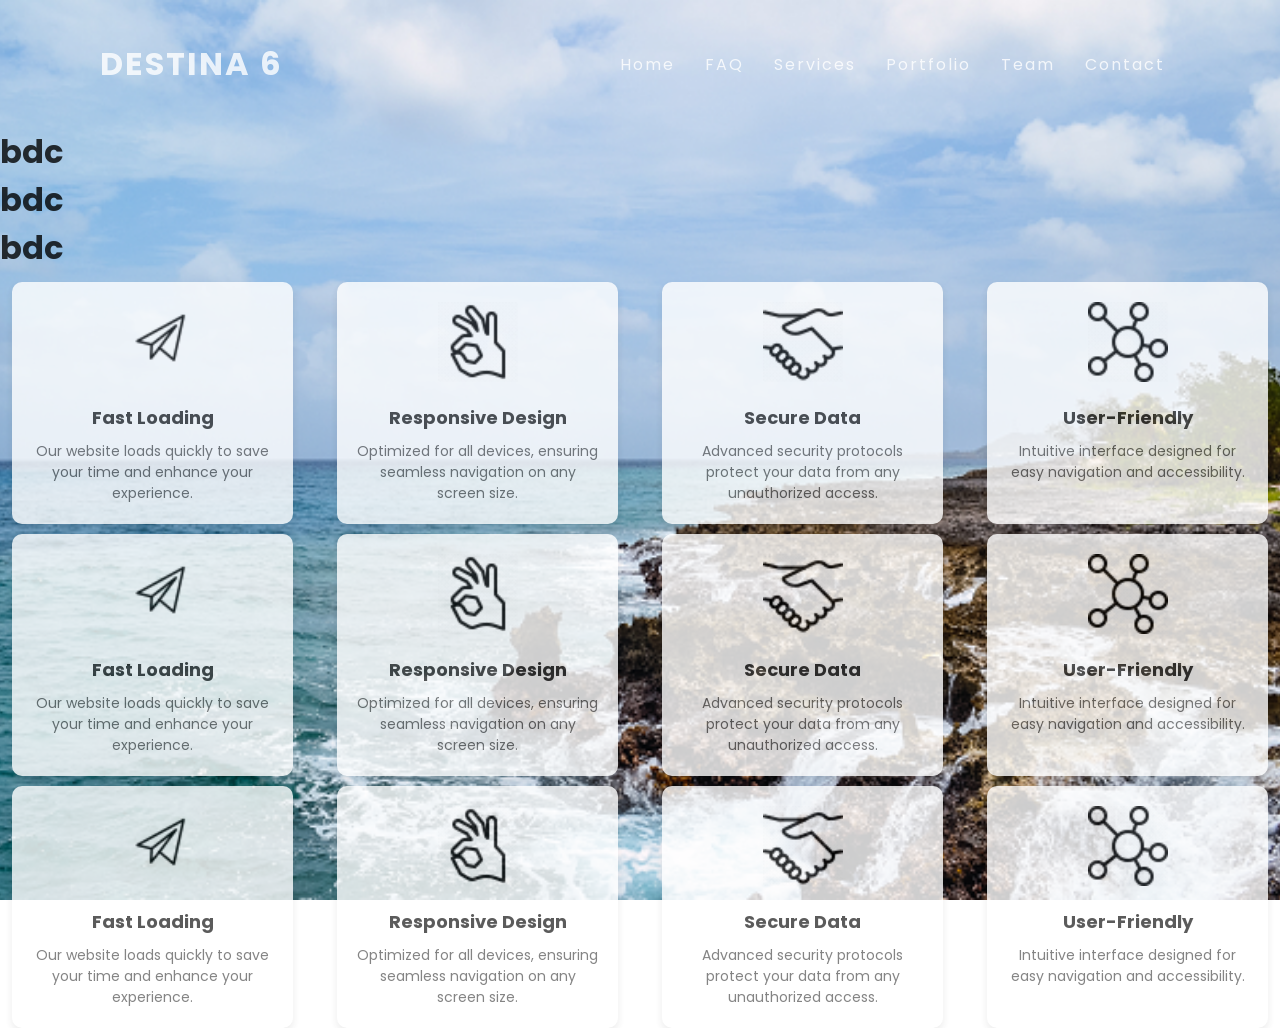
<file: tex.html>
<!DOCTYPE html>
<html lang="en">
<head>
    <meta charset="UTF-8">
    <meta name="viewport" content="width=device-width, initial-scale=1.0">
    <title>Destina 6</title>
    <link rel="stylesheet" href="gaya.css">
</head>
<body id="animated-background">
    <header>
        <a href="#" class="logo">DESTINA 6</a>
        <ul>
            <li><a href="index.php">Home</a></li>
            <li><a href="#">FAQ</a></li>
            <li><a href="#">Services</a></li> 
            <li><a href="#">Portfolio</a></li>
            <li><a href="#">Team</a></li>
            <li><a href="#">Contact</a></li>
            </ul>
        <!-- <div class="navbar">
            <h1 class="logo">DESTINA 6</h1>
            <nav>
                <ul>
                    <li><a href="apa.php">Home</a></li>
                    <li><a href="faq.html">FAQ</a></li>
                    <li><a href="#">Contact</a></li>
                    <li><a href="#" class="sign-in">Sign in</a></li>
                </ul>
            </nav>
        </div>-->
    </header>
    <h1>bdc</h1>
    <h1>bdc</h1>
    <h1>bdc</h1>
</div>
<div class="features-container">
<div class="feature-box">
    <img src="icons/paperplane.gif" alt="Fast Loading" class="feature-icon">
    <h3>Fast Loading</h3>
    <p>Our website loads quickly to save your time and enhance your experience.</p>
</div>
<div class="feature-box">
    <img src="icons/ok.gif" alt="Responsive Design" class="feature-icon">
    <h3>Responsive Design</h3>
    <p>Optimized for all devices, ensuring seamless navigation on any screen size.</p>
</div>
<div class="feature-box">
    <img src="icons/handshake.gif" alt="Secure Data" class="feature-icon">
    <h3>Secure Data</h3>
    <p>Advanced security protocols protect your data from any unauthorized access.</p>
</div>
<div class="feature-box">
    <img src="icons/mind.gif" alt="User-Friendly" class="feature-icon">
    <h3>User-Friendly</h3>
    <p>Intuitive interface designed for easy navigation and accessibility.</p>
</div>
</div>
</div>
<div class="features-container">
<div class="feature-box">
    <img src="icons/paperplane.gif" alt="Fast Loading" class="feature-icon">
    <h3>Fast Loading</h3>
    <p>Our website loads quickly to save your time and enhance your experience.</p>
</div>
<div class="feature-box">
    <img src="icons/ok.gif" alt="Responsive Design" class="feature-icon">
    <h3>Responsive Design</h3>
    <p>Optimized for all devices, ensuring seamless navigation on any screen size.</p>
</div>
<div class="feature-box">
    <img src="icons/handshake.gif" alt="Secure Data" class="feature-icon">
    <h3>Secure Data</h3>
    <p>Advanced security protocols protect your data from any unauthorized access.</p>
</div>
<div class="feature-box">
    <img src="icons/mind.gif" alt="User-Friendly" class="feature-icon">
    <h3>User-Friendly</h3>
    <p>Intuitive interface designed for easy navigation and accessibility.</p>
</div>
</div>
</div>
<div class="features-container">
<div class="feature-box">
    <img src="icons/paperplane.gif" alt="Fast Loading" class="feature-icon">
    <h3>Fast Loading</h3>
    <p>Our website loads quickly to save your time and enhance your experience.</p>
</div>
<div class="feature-box">
    <img src="icons/ok.gif" alt="Responsive Design" class="feature-icon">
    <h3>Responsive Design</h3>
    <p>Optimized for all devices, ensuring seamless navigation on any screen size.</p>
</div>
<div class="feature-box">
    <img src="icons/handshake.gif" alt="Secure Data" class="feature-icon">
    <h3>Secure Data</h3>
    <p>Advanced security protocols protect your data from any unauthorized access.</p>
</div>
<div class="feature-box">
    <img src="icons/mind.gif" alt="User-Friendly" class="feature-icon">
    <h3>User-Friendly</h3>
    <p>Intuitive interface designed for easy navigation and accessibility.</p>
</div>
</div>
    <script src="tab.js"></script>
	<!-- <script src="searchh.js"></script>
	<script src="searchf.js"></script>-->
	<script src="background-animation.js"></script>
    <script type="text/javascript">
        window.addEventListener("scroll", function(){
            var header = document.querySelector("header");
            header.classList.toggle("sticky", window.scrollY > 0);    
        })
    </script>
</body>
</html>
</file>
<file: style_index.css>
/* Background seluruh halaman */
body {
    margin: 0;
    padding: 0;
    height: 100vh; /* Mengatur tinggi seluruh halaman */
    background-image: url('load.png'); /* Gambar latar belakang untuk seluruh halaman */
    background-size: cover; /* Gambar mengisi seluruh halaman */
    background-position: center; /* Memastikan gambar berada di tengah */
    font-family: 'Gill Sans MT', sans-serif; /* Ganti font dengan lebih jelas */
    overflow: hidden; /* Menyembunyikan scroll bar */
    opacity: 0.8; /* Mengatur opacity background gambar menjadi 80% */
    text-rendering: optimizeLegibility; /* Mengoptimalkan keterbacaan teks */
    -webkit-font-smoothing: antialiased; /* Memperhalus rendering font di Webkit */
    -moz-osx-font-smoothing: grayscale; /* Memperhalus rendering font di Firefox */
}

/* Style untuk Loader */
.loader-container {
    position: fixed;
    top: 0;
    left: 0;
    width: 100%;
    height: 100%;
    background-color: rgba(0, 0, 0, 0.5); /* Latar belakang semi-transparan untuk loader */
    display: flex;
    justify-content: center;
    align-items: center;
    z-index: 9999; /* Pastikan loader di atas semua elemen */
}

.progress-bar {
    width: 200px;   /* Lebar progress bar */
    height: 10px;   /* Tinggi progress bar */
    background-color: rgba(243, 243, 243, 0.8);  /* Background semi-transparan agar progres terlihat */
    border-radius: 5px;
    overflow: hidden;
}

.progress {
    width: 0;
    height: 100%;
    background-color: #4caf50;
    animation: progress 1.5s ease-in-out forwards; /* Durasi animasi diubah ke 1.5 detik */
}

@keyframes progress {
    0% {
        width: 0;
    }
    100% {
        width: 100%;
    }
}

/* Style untuk Konten Tanpa Kotak hitam */
.content {
    position: fixed;
    top: 50%;
    left: 50%;
    transform: translate(-50%, -50%); /* Memusatkan konten */
    text-align: center;
    font-family: 'Roboto', sans-serif;
    font-weight: normal; /* Tidak bold untuk teks Enjoy */
    padding: 20px;
    display: none; /* Tersembunyi sampai loading selesai */
    color: black; /* Warna teks hitam agar kontras dengan background */
    z-index: 10000; /* Pastikan konten berada di atas loader */
    text-shadow: none; /* Menghapus bayangan hitam */
}

/* Bola Billiar dengan angka 6 */
.billiard-ball {
    width: 50px;           /* Ukuran bola */
    height: 50px;          /* Ukuran bola */
    background-color: black; /* Warna bola */
    border-radius: 50%;      /* Membuat bola berbentuk bulat */
    display: flex;
    justify-content: center;
    align-items: center;
    position: relative;
    box-shadow: 0 0 15px rgba(0, 0, 0, 0.5); /* Efek bayangan untuk bola */
    margin-left: 0; /* Menghilangkan jarak */
    padding-left: 0; /* Menghilangkan padding tambahan */
}

/* Angka 6 di dalam bola */
.number {
    font-size: 30px;        /* Ukuran angka */
    font-weight: bold;      /* Ketebalan font */
    color: white;           /* Warna angka */
    font-family: 'Gill Sans MT', sans-serif;
}

/* Style untuk Tombol */
#enterBtn {
    padding: 10px 20px;
    font-size: 16px;
    font-weight: bold; /* Tombol dengan font tebal */
    color: black;
    background: rgba(255, 255, 255, 0.5); /* Transparan dengan sedikit warna */
    border: 2px solid rgba(255, 255, 255, 0.5); /* Garis batas tombol berwarna hitam transparan */
    border-radius: 5px;
    cursor: pointer;
    margin-top: 20px;
    backdrop-filter: blur(5px); /* Memberikan efek blur di belakang tombol agar latar belakang tetap terlihat */
    transition: all 0.3s ease; /* Menambahkan transisi yang halus untuk perubahan */
}

/* Efek Hover pada tombol */
#enterBtn:hover {
    background-color: black; /* Mengubah background menjadi hitam saat hover */
    color: white; /* Mengubah warna teks menjadi putih saat hover */
    border-color: black; /* Mengubah warna border menjadi hitam */
}

/* Flexbox pada <h1> untuk menyusun teks dan bola */
h1 {
    display: flex;
    align-items: center; /* Vertikal center untuk menyusun bola dengan teks */
    font-size: 2rem; /* Menyesuaikan ukuran font */
    font-family: 'Gill Sans MT', sans-serif;
    justify-content: center; /* Menyusun teks dan bola di tengah */
    margin: 0; /* Menghilangkan margin default pada <h1> */
}

/* Navbar styling */
.navbar {
    display: flex; /* Gunakan Flexbox untuk mengatur tata letak */
    justify-content: space-between; /* Letakkan elemen di kiri dan kanan */
    align-items: center; /* Ratakan elemen secara vertikal */
    padding: 10px 20px; /* Spasi di sekitar navbar */
    background-color: rgba(255, 255, 255, 0.8); /* Background transparan */
    box-shadow: 0 2px 5px rgba(0, 0, 0, 0.1); /* Efek bayangan */
}

/* Logo di kiri */
.logo {
    font-size: 24px; /* Ukuran font untuk logo */
    font-weight: bold; /* Tebalkan logo */
    color: #333; /* Warna teks logo */
    text-transform: uppercase; /* Ubah teks jadi huruf kapital */
}

/* Menu navigasi di kanan */
.navbar ul {
    list-style: none; /* Hilangkan bullet point */
    margin: 0; /* Hilangkan margin bawaan */
    padding: 0; /* Hilangkan padding bawaan */
    display: flex; /* Atur elemen menjadi horizontal */
    gap: 20px; /* Jarak antar menu */
}

.navbar ul li {
    display: inline; /* Pastikan elemen sejajar */
}

.navbar ul li a {
    text-decoration: none; /* Hilangkan garis bawah */
    color: #333; /* Warna teks menu */
    font-size: 16px; /* Ukuran font */
    font-weight: bold; /* Tebalkan teks menu */
    padding: 10px 15px; /* Tambahkan padding untuk area klik */
    transition: color 0.3s ease; /* Efek transisi pada hover */
}

/* Hover effect untuk menu */
.navbar ul li a:hover {
    color: #007bff; /* Warna teks saat hover */
}

/* Tambahan untuk tombol Sign In */
.navbar ul li .sign-in {
    background-color: #007bff; /* Warna background */
    color: white; /* Warna teks */
    border-radius: 5px; /* Rounded edges */
    padding: 10px 20px; /* Spasi tombol */
    transition: background-color 0.3s ease; /* Transisi warna saat hover */
}

.navbar ul li .sign-in:hover {
    background-color: #0056b3; /* Warna saat hover */
}

/* Navbar */
.navbar {
    position: fixed; /* Navbar tetap di atas saat scroll */
    top: 0;
    left: 0;
    width: 100%;
    padding: 10px 20px;
    background-color: rgba(255, 255, 255, 0.9); /* Warna latar semi-transparan */
    z-index: 1000; /* Tetap di atas konten lain */
    display: flex;
    justify-content: space-between; /* Logo di kiri, menu di kanan */
    align-items: center;
    box-shadow: 0 2px 5px rgba(0, 0, 0, 0.1); /* Tambahkan bayangan */
}

/* Hero section */
.hero {
    position: relative;
    height: 100vh; /* Tinggi layar penuh */
    background-image: url('background.jpg'); /* Ganti dengan gambar latar belakang Anda */
    background-size: cover;
    background-position: center;
    display: flex;
    flex-direction: column;
    justify-content: center; /* Teks di tengah vertikal */
    align-items: center; /* Teks di tengah horizontal */
    text-align: center; /* Teks rata tengah */
    padding-top: 80px; /* Tambahkan spasi untuk navbar */
}

/* Judul utama */
.hero h2 {
    font-size: 3rem; /* Ukuran font besar */
    font-weight: bold; /* Tebalkan teks */
    color: white; /* Warna teks */
    text-shadow: 2px 2px 10px rgba(0, 0, 0, 0.7); /* Bayangan teks agar kontras */
    margin-bottom: 20px; /* Spasi di bawah judul */
}
</file>
<file: acc.css>
html, body, div, span, applet, object, iframe, h2, h3, h4, h5, h6, p, blockquote, pre, a, abbr, acronym, address, big, cite, code, del, dfn, em, img, ins, kbd, q, s, samp, small, strike, strong, sub, sup, tt, var, b, u, i, dl, dt, dd, ol, nav ul, nav li, fieldset, form, label, legend, table, caption, tbody, tfoot, thead, tr, th, td, article, aside, canvas, details, embed, figure, figcaption, footer, header, hgroup, menu, nav, output, ruby, section, summary, time, mark, audio, video {
    margin: 0;
    padding: 0;
    border: 0;
    font-size: 100%;
    font: inherit;
    vertical-align: baseline;
  }

  .main-w3layouts h1 {
    font-family: 'Humnst777 Cn BT', sans-serif; /* Apply Humnst777 Cn BT font */
    font-weight: bold; /* Ensure bold style */
    color: #ffffff; /* Set text color to white */
    margin: 10px 0; /* Spacing between headings */
    font-size: 2rem; /* Adjust font size */
}

  article, aside, details, figcaption, figure, footer, header, hgroup, menu, nav, section {
    display: block;
  }
  
  ol, ul {
    list-style: none;
    margin: 0px;
    padding: 0px;
  }
  
  blockquote, q {
    quotes: none;
  }
  
  blockquote:before, blockquote:after, q:before, q:after {
    content: '';
    content: none;
  }
  
  table {
    border-collapse: collapse;
    border-spacing: 0;
  }
  
  /*-- start editing from here --*/
  a {
    text-decoration: none;
  }
  
  .txt-rt {
    text-align: right;
  }
  
  /* text align right */
  .txt-lt {
    text-align: left;
  }
  
  /* text align left */
  .txt-center {
    text-align: center;
  }
  
  /* text align center */
  .float-rt {
    float: right;
  }
  
  /* float right */
  .float-lt {
    float: left;
  }
  
  /* float left */
  .clear {
    clear: both;
  }
  
  /* clear float */
  .pos-relative {
    position: relative;
  }
  
  /* Position Relative */
  .pos-absolute {
    position: absolute;
  }
  
  /* Position Absolute */
  .vertical-base {
    vertical-align: baseline;
  }
  
  /* vertical align baseline */
  .vertical-top {
    vertical-align: top;
  }
  
  /* vertical align top */
  nav.vertical ul li {
    display: block;
  }
  
  /* vertical menu */
  nav.horizontal ul li {
    display: inline-block;
  }
  
  /* horizontal menu */
  img {
    max-width: 100%;
  }
  
  /*-- end reset --*/
  body {
    background: #4b8ef3;
    /* fallback for old browsers */
    background: -webkit-linear-gradient(to top, #326cb8, #2d56c9);
    background: -moz-linear-gradient(to top, #326cb8, #2d56c9);
    background: -o-linear-gradient(to top, #326cb8, #2d56c9);
    background: linear-gradient(to top, #326cb8, #2d56c9);
    background-size: cover;
    background-attachment: fixed;
    font-family: 'Roboto', sans-serif;
  }
  
  h1 {
    font-size: 3em;
    text-align: center;
    color: #fff;
    font-weight: 100;
    text-transform: capitalize;
    letter-spacing: 4px;
    font-family: 'Roboto', sans-serif;
  }
  
  /*-- main --*/
  .main-w3layouts {
    padding: 3em 0 1em;
  }
  
  .main-agileinfo {
    width: 35%;
    margin: 3em auto;
    background: rgba(0, 0, 0, 0.18);
    background-size: cover;
  }
  
  .agileits-top {
    padding: 3em;
  }
  
  input[type="text"], input[type="email"], input[type="password"] {
    font-size: 0.9em;
    color: #fff;
    font-weight: 100;
    width: 94.5%;
    display: block;
    border: none;
    padding: 0.8em;
    border: solid 1px rgba(255, 255, 255, 0.37);
    -webkit-transition: all 0.3s cubic-bezier(0.64, 0.09, 0.08, 1);
    transition: all 0.3s cubic-bezier(0.64, 0.09, 0.08, 1);
    background: -webkit-linear-gradient(top, rgba(255, 255, 255, 0) 96%, #fff 4%);
    background: linear-gradient(to bottom, rgba(255, 255, 255, 0) 96%, #fff 4%);
    background-position: -800px 0;
    background-size: 100%;
    background-repeat: no-repeat;
    color: #fff;
    font-family: 'Roboto', sans-serif;
  }
  
  input.email, input.text.w3lpass {
    margin: 2em 0;
  }
  
  .text:focus, .text:valid {
    box-shadow: none;
    outline: none;
    background-position: 0 0;
  }
  
  .text:focus::-webkit-input-placeholder, .text:valid::-webkit-input-placeholder {
    color: rgba(255, 255, 255, 0.7);
    font-size: .9em;
    -webkit-transform: translateY(-30px);
    -moz-transform: translateY(-30px);
    -o-transform: translateY(-30px);
    -ms-transform: translateY(-30px);
    transform: translateY(-30px);
    visibility: visible !important;
  }
  
  ::-webkit-input-placeholder {
    color: #fff;
    font-weight: 100;
  }
  
  :-moz-placeholder {
    /* Firefox 18- */
    color: #fff;
  }
  
  ::-moz-placeholder {
    /* Firefox 19+ */
    color: #fff;
  }
  
  :-ms-input-placeholder {
    color: #fff;
  }
  
  input[type="submit"] {
    font-size: .9em;
    color: #fff;
    background: #2abe4f;
    outline: none;
    border: 1px solid #76b852;
    cursor: pointer;
    padding: 0.9em;
    -webkit-appearance: none;
    width: 100%;
    margin: 2em 0;
    letter-spacing: 4px;
  }
  
  input[type="submit"]:hover {
    -webkit-transition: .5s all;
    -moz-transition: .5s all;
    -o-transition: .5s all;
    -ms-transition: .5s all;
    transition: .5s all;
    background: #8DC26F;
  }
  
  .agileits-top p {
    font-size: 1em;
    color: #fff;
    text-align: center;
    letter-spacing: 1px;
    font-weight: 300;
  }
  
  .agileits-top p a {
    color: #fff;
    -webkit-transition: .5s all;
    -moz-transition: .5s all;
    transition: .5s all;
    font-weight: 400;
  }
  
  .agileits-top p a:hover {
    color: #76b852;
  }
  
  /*-- //main --*/
  /*-- checkbox --*/
  .wthree-text label {
    font-size: 0.9em;
    color: #fff;
    font-weight: 200;
    cursor: pointer;
    position: relative;
  }
  
  input.checkbox {
    
    cursor: pointer;
    width: 1.2em;
    height: 1.2em;
  }
  
  input.checkbox:before {
    content: "";
    position: absolute;
    width: 1.2em;
    height: 1.2em;
    background: inherit;
    cursor: pointer;
  }
  
  input.checkbox:after {
    content: "";
    position: absolute;
    top: 0px;
    left: 0;
    z-index: 1;
    width: 1.2em;
    height: 1.2em;
    border: 1px solid #fff;
    -webkit-transition: .4s ease-in-out;
    -moz-transition: .4s ease-in-out;
    -o-transition: .4s ease-in-out;
    transition: .4s ease-in-out;
  }
  
  input.checkbox:checked:after {
    -webkit-transform: rotate(-45deg);
    -moz-transform: rotate(-45deg);
    -o-transform: rotate(-45deg);
    -ms-transform: rotate(-45deg);
    transform: rotate(-45deg);
    height: .5rem;
    border-color: #fff;
    border-top-color: transparent;
    border-right-color: transparent;
  }
  
  .anim input.checkbox:checked:after {
    -webkit-transform: rotate(-45deg);
    -moz-transform: rotate(-45deg);
    -o-transform: rotate(-45deg);
    -ms-transform: rotate(-45deg);
    transform: rotate(-45deg);
    height: .5rem;
    border-color: transparent;
    border-right-color: transparent;
    animation: .4s rippling .4s ease;
    animation-fill-mode: forwards;
  }
  
  @keyframes rippling {
    50% {
      border-left-color: #fff;
    }
  
    100% {
      border-bottom-color: #fff;
      border-left-color: #fff;
    }
  }
  
  /*-- //checkbox --*/
  /*-- copyright --*/
  .destina6copy-agile {
    margin: 2em 0 1em;
    text-align: center;
  }
  
  .destina6copy-agile p {
    font-size: .9em;
    color: #fff;
    line-height: 1.8em;
    letter-spacing: 1px;
    font-weight: 100;
  }
  
  .destina6copy-agile p a {
    color: #fff;
    transition: 0.5s all;
    -webkit-transition: 0.5s all;
    -moz-transition: 0.5s all;
    -o-transition: 0.5s all;
    -ms-transition: 0.5s all;
  }
  
  .destina6copy-agile p a:hover {
    color: #000;
  }
  
  /*-- //copyright --*/
  .wrapper {
    position: relative;
    overflow: hidden;
  }
  
  .destina6-bubbles {
    position: absolute;
    top: 0;
    left: 0;
    width: 100%;
    height: 100%;
    z-index: -1;
  }
  
  .destina6-bubbles li {
    position: absolute;
    list-style: none;
    display: block;
    width: 40px;
    height: 40px;
    background-color: rgba(255, 255, 255, 0.15);
    bottom: -160px;
    -webkit-animation: square 20s infinite;
    -moz-animation: square 250s infinite;
    -o-animation: square 20s infinite;
    -ms-animation: square 20s infinite;
    animation: square 20s infinite;
    -webkit-transition-timing-function: linear;
    -moz-transition-timing-function: linear;
    -o-transition-timing-function: linear;
    -ms-transition-timing-function: linear;
    transition-timing-function: linear;
    -webkit-border-radius: 50%;
    -moz-border-radius: 50%;
    -o-border-radius: 50%;
    -ms-border-radius: 50%;
    border-radius: 50%;
  }
  
  .destina6-bubbles li:nth-child(1) {
    left: 10%;
  }
  
  .destina6-bubbles li:nth-child(2) {
    left: 20%;
    width: 80px;
    height: 80px;
    -webkit-animation-delay: 2s;
    -moz-animation-delay: 2s;
    -o-animation-delay: 2s;
    -ms-animation-delay: 2s;
    animation-delay: 2s;
    -webkit-animation-duration: 17s;
    -moz-animation-duration: 17s;
    -o-animation-duration: 17s;
    animation-duration: 17s;
  }
  
  .destina6-bubbles li:nth-child(3) {
    left: 25%;
    -webkit-animation-delay: 4s;
    -moz-animation-delay: 4s;
    -o-animation-delay: 4s;
    -ms-animation-delay: 4s;
    animation-delay: 4s;
  }
  
  .destina6-bubbles li:nth-child(4) {
    left: 40%;
    width: 60px;
    height: 60px;
    -webkit-animation-duration: 22s;
    -moz-animation-duration: 22s;
    -o-animation-duration: 22s;
    -ms-animation-duration: 22s;
    animation-duration: 22s;
    background-color: rgba(255, 255, 255, 0.25);
  }
  
  .destina6-bubbles li:nth-child(5) {
    left: 70%;
  }
  
  .destina6-bubbles li:nth-child(6) {
    left: 80%;
    width: 120px;
    height: 120px;
    -webkit-animation-delay: 3s;
    -moz-animation-delay: 3s;
    -o-animation-delay: 3s;
    -ms-animation-delay: 3s;
    animation-delay: 3s;
    background-color: rgba(255, 255, 255, 0.2);
  }
  
  .destina6-bubbles li:nth-child(7) {
    left: 32%;
    width: 160px;
    height: 160px;
    -webkit-animation-delay: 7s;
    -moz-animation-delay: 7s;
    -o-animation-delay: 7s;
    -ms-animation-delay: 7s;
    animation-delay: 7s;
  }
  
  .destina6-bubbles li:nth-child(8) {
    left: 55%;
    width: 20px;
    height: 20px;
    -webkit-animation-delay: 15s;
    -moz-animation-delay: 15s;
    animation-delay: 15s;
    -webkit-animation-duration: 40s;
    -moz-animation-duration: 40s;
    animation-duration: 40s;
  }
  
  .destina6-bubbles li:nth-child(9) {
    left: 25%;
    width: 10px;
    height: 10px;
    -webkit-animation-delay: 2s;
    animation-delay: 2s;
    -webkit-animation-duration: 40s;
    animation-duration: 40s;
    background-color: rgba(255, 255, 255, 0.3);
  }
  
  .destina6-bubbles li:nth-child(10) {
    left: 90%;
    width: 160px;
    height: 160px;
    -webkit-animation-delay: 11s;
    animation-delay: 11s;
  }
  
  @-webkit-keyframes square {
    0% {
      -webkit-transform: translateY(0);
      -moz-transform: translateY(0);
      -o-transform: translateY(0);
      -ms-transform: translateY(0);
      transform: translateY(0);
    }
  
    100% {
      -webkit-transform: translateY(-700px) rotate(600deg);
      -moz-transform: translateY(-700px) rotate(600deg);
      -o-transform: translateY(-700px) rotate(600deg);
      -ms-transform: translateY(-700px) rotate(600deg);
      transform: translateY(-700px) rotate(600deg);
    }
  }
  
  @keyframes square {
    0% {
      -webkit-transform: translateY(0);
      -moz-transform: translateY(0);
      -o-transform: translateY(0);
      -ms-transform: translateY(0);
      transform: translateY(0);
    }
  
    100% {
      -webkit-transform: translateY(-700px) rotate(600deg);
      -moz-transform: translateY(-700px) rotate(600deg);
      -o-transform: translateY(-700px) rotate(600deg);
      -ms-transform: translateY(-700px) rotate(600deg);
      transform: translateY(-700px) rotate(600deg);
    }
  }
  
  /*-- responsive-design --*/
  @media(max-width:1440px) {
    input[type="text"], input[type="email"], input[type="password"] {
      width: 94%;
    }
  }
  
  @media(max-width:1366px) {
    h1 {
      font-size: 2.6em;
    }
  
    .agileits-top {
      padding: 2.5em;
    }
  
    .main-agileinfo {
      margin: 2em auto;
    }
  
    .main-agileinfo {
      width: 36%;
    }
  }
  
  @media(max-width:1280px) {
    .main-agileinfo {
      width: 40%;
    }
  }
  
  @media(max-width:1080px) {
    .main-agileinfo {
      width: 46%;
    }
  }
  
  @media(max-width:1024px) {
    .main-agileinfo {
      width: 49%;
    }
  }
  
  @media(max-width:991px) {
    h1 {
      font-size: 2.4em;
    }
  
    .main-w3layouts {
      padding: 2em 0 1em;
    }
  }
  
  @media(max-width:900px) {
    .main-agileinfo {
      width: 58%;
    }
  
    input[type="text"], input[type="email"], input[type="password"] {
      width: 93%;
    }
  }
  
  @media(max-width:800px) {
    h1 {
      font-size: 2.2em;
    }
  }
  
  @media(max-width:736px) {
    .main-agileinfo {
      width: 62%;
    }
  }
  
  @media(max-width:667px) {
    .main-agileinfo {
      width: 67%;
    }
  }
  
  @media(max-width:600px) {
    .agileits-top {
      padding: 2.2em;
    }
  
    input.email, input.text.w3lpass {
      margin: 1.5em 0;
    }
  
    input[type="submit"] {
      margin: 2em 0;
    }
  
    h1 {
      font-size: 2em;
      letter-spacing: 3px;
    }
  }
  
  @media(max-width:568px) {
    .main-agileinfo {
      width: 75%;
    }
  
    .destina6copy-agile p {
      padding: 0 2em;
    }
  }
  
  @media(max-width:480px) {
    h1 {
      font-size: 1.8em;
      letter-spacing: 3px;
    }
  
    .agileits-top {
      padding: 1.8em;
    }
  
    input[type="text"], input[type="email"], input[type="password"] {
      width: 91%;
    }
  
    .agileits-top p {
      font-size: 0.9em;
    }
  }
  
  @media(max-width:414px) {
    h1 {
      font-size: 1.8em;
      letter-spacing: 2px;
    }
  
    .main-agileinfo {
      width: 85%;
      margin: 1.5em auto;
    }
  
    .text:focus, .text:valid {
      background-position: 0 0px;
    }
  
    .wthree-text ul li, .wthree-text ul li:nth-child(2) {
      display: block;
      float: none;
    }
  
    .wthree-text ul li:nth-child(2) {
      margin-top: 1.5em;
    }
  
    input[type="submit"] {
      margin: 2em 0 1.5em;
      letter-spacing: 3px;
    }
  
    input[type="submit"] {
      margin: 2em 0 1.5em;
    }
  
    .destina6copy-agile {
      margin: 1em 0 1em;
    }
  }
  
  @media(max-width:384px) {
    .main-agileinfo {
      width: 88%;
    }
  
    .destina6copy-agile p {
      padding: 0 1em;
    }
  }
  
  @media(max-width:375px) {
    .agileits-top p {
      letter-spacing: 0px;
    }
  }
  
  @media(max-width:320px) {
    .main-w3layouts {
      padding: 1.5em 0 0;
    }
  
    .agileits-top {
      padding: 1.2em;
    }
  
    .destina6copy-agile {
      margin: 0 0 1em;
    }
  
    input[type="text"], input[type="email"], input[type="password"] {
      width: 89.5%;
      font-size: 0.85em;
    }
  
    h1 {
      font-size: 1.7em;
      letter-spacing: 0px;
    }
  
    .main-agileinfo {
      width: 92%;
      margin: 1em auto;
    }
  
    .text:focus, .text:valid {
      background-position: 0 0px;
    }
  
    input[type="submit"] {
      margin: 1.5em 0;
      padding: 0.8em;
      font-size: .85em;
    }
  
    .destina6copy-agile p {
      font-size: .85em;
    }
  
    .wthree-text label {
      font-size: 0.85em;
    }
  
    .main-w3layouts {
      padding: 1em 0 0;
    }
  }
</file>
<file: gaya.css>
@import url('https://fonts.googleapis.com/css?family=Poppins:200,300,400,500,600,700,800,900&display=swap');
*
{
    margin: 0;
    padding: 0;
    box-sizing: border-box;
    font-family: 'Poppins', sans-serif;
}
/* Aturan responsif untuk layar lebih kecil */
@media (max-width: 768px) {
    .content {
        padding: 10px; /* Kurangi padding pada layar kecil */
    }

    .search-and-tabs {
        width: 100%; /* Lebar penuh pada layar kecil */
        padding: 15px; /* Kurangi padding */
    }
}
header
{
    position: sticky;
    top: 0;
    left: 0;
    width: 100%;
    display: flex;
    justify-content: space-between;
    align-items: center;
    transition: 0.6s;
    padding: 40px 100px;
    z-index: 100000;
}
header.sticky
{
    padding: 5px 100px;
    background: #7da6f1;
    background-color: #3584fa; /* Darken the background when sticky */
}
header .logo
{
    position: relative;
    font-weight: 700;
    color: #fff;
    text-decoration: none;
    font-size: 2em;
    text-transform: uppercase;
    letter-spacing: 2px;
    transition: 0.6s;
}
header ul
{
    position: relative;
    display: flex;
    justify-content: center;
    align-items: center;
}
header ul li
{
    position: relative;
    list-style: none;
}
header ul li a
{
    position: relative;
    margin: 0 15px;
    text-decoration: none;
    color: #fff;
    letter-spacing: 2px;
    font-weight: 500px;
    transition: 0.6s;
}
.banner
{
    position: relative;
    width: 100%;
    height: 100%;
    background: url(load.png);
    background-size: cover;
}
header.sticky .logo
header.sticky ul li a
{
    color: #3584fa;
}

.footer {
    bottom: 0;            /* Tetap di bagian bawah layar */
    left: 0;              /* Mulai dari sisi kiri */
    width: 100%;          /* Lebar penuh */
    background-color: #2460f8; /* Warna latar belakang */
    color: white;         /* Warna teks */
    text-align: center;   /* Teks di tengah */
    padding: 10px 0;      /* Jarak atas dan bawah */
    z-index: 1000;        /* Pastikan di atas elemen lain */
    text-shadow: 1px 1px 2px rgba(0, 0, 0, 0.7);
    box-shadow: 0px -2px 5px rgba(0, 0, 0, 0.5); /* Bayangan */
    font-size: 14px;      /* Ukuran font */
}

.footer p {
    color: white;         /* Warna teks putih */
    margin: 0;            /* Hilangkan margin default pada <p> */
    line-height: 1.5;     /* Sesuaikan jarak baris jika diperlukan */
    font-size: 16px;      /* Ukuran font */
}

/* General Styles */
html, body {
    height: 100%;
    margin: 0;
    padding: 0;
    background-attachment: fixed;
    background-size: cover;
    background-position: center;
    background-repeat: no-repeat;
}

body {
    font-family: 'Gill Sans MT', sans-serif;
    background-image: url('load.png');
    opacity: 0.8;
    text-rendering: optimizeLegibility;
    -webkit-font-smoothing: antialiased;
    -moz-osx-font-smoothing: grayscale;
    overflow-y: auto;
}


/* FAQ Styles */
.faq-container {
    width: 90%;
    max-width: 1200px;
    padding: 20px;
    display: flex;
    flex-direction: column;
}

.faq-item {
    background-color: #fff;
    border: 1px solid #ddd;
    margin: 10px 0;
    border-radius: 5px;
    width: 100%;
}

.faq-question {
    cursor: pointer;
    font-size: 18px;
    padding: 15px;
    background-color: #f4f4f4;
    border: none;
    width: 100%;
    transition: background-color 0.3s ease;
}

.faq-answer {
    display: none;
    margin-top: 10px;
    font-size: 16px;
    color: #555;
    padding: 15px;
    background-color: #fafafa;
    border-top: 1px solid #ddd;
    width: 100%;
}

.faq-question:hover {
    color: #005f73;
}

/* Loader Styles */
.loader-container {
    position: fixed;
    top: 0;
    left: 0;
    width: 100%;
    height: 100%;
    background-color: rgba(0, 0, 0, 0.5);
    display: flex;
    justify-content: center;
    align-items: center;
    z-index: 9999;
}

.progress-bar {
    width: 200px;
    height: 10px;
    background-color: rgba(243, 243, 243, 0.8);
    border-radius: 5px;
    overflow: hidden;
}

.progress {
    width: 0;
    height: 100%;
    background-color: #4caf50;
    animation: progress 1.5s ease-in-out forwards;
}

@keyframes progress {
    0% { width: 0; }
    100% { width: 100%; }
}

/* Billiard Ball */
.billiard-ball {
    width: 50px;
    height: 50px;
    background-color: black;
    border-radius: 50%;
    display: flex;
    justify-content: center;
    align-items: center;
    position: relative;
    box-shadow: 0 0 15px rgba(0, 0, 0, 0.5);
}

.number {
    font-size: 30px;
    font-weight: bold;
    color: white;
}

/* Button Styles */
#enterBtn {
    padding: 10px 20px;
    font-size: 16px;
    font-weight: bold;
    color: black;
    background: rgba(255, 255, 255, 0.5);
    border: 2px solid rgba(255, 255, 255, 0.5);
    border-radius: 5px;
    cursor: pointer;
    margin-top: 20px;
    backdrop-filter: blur(5px);
    transition: all 0.3s ease;
}

#enterBtn:hover {
    background-color: black;
    color: white;
    border-color: black;
}

/* Hero Section */
.hero {
    position: relative;
    min-height: 100vh;
    display: flex;
    justify-content: center;
    align-items: center;
    text-align: center;
    flex-direction: column;
    padding: 80px 20px 20px;
}

.hero h2 {
    font-size: 3rem;
    font-weight: bold;
    color: white;
    text-shadow: 2px 2px 10px rgba(0, 0, 0, 0.7);
    margin: 0;
}

/* Elemen .search-and-tabs */
.search-and-tabs {
    width: 80%; /* Gunakan persentase untuk responsif */
    max-width: 90%;
    margin: 20px auto;
    background-color: #fff;
    border-radius: 8px;
    box-shadow: 0 4px 8px rgba(0, 0, 0, 0.1);
    padding: 20px;
    box-sizing: border-box; /* Sertakan padding dalam penghitungan ukuran */
}

.search-section {
    width: 100%;
    margin-bottom: 0px;
    text-align: center;
}

.search-form {
    display: flex;
    gap: 10px;
    justify-content: center;
    align-items: center;
}

.search-form input {
    padding: 10px;
    border: 1px solid #ccc;
    border-radius: 25px;
    width: 500px;
}

.search-form .search-button {
    background-color: #007bff;
    color: white;
    border: none;
    border-radius: 5px;
    padding: 10px 20px;
    cursor: pointer;
    font-weight: bold;
    transition: background-color 0.3s ease;
}

.search-form .search-button:hover {
    background-color: #0056b3;
}

/* Tab Container */
.tab-container {
    width: 100%; /* Lebar 100% agar kontainer menyesuaikan dengan lebar layar */
    max-width: 1200px; /* Batas maksimum lebar */
    margin-top: 30px;
    display: flex;
    flex-direction: column;
    align-items: center;
    padding: 0 20px; /* Padding agar tidak terlalu dekat dengan tepi layar */
    box-sizing: border-box;
}

.tab-container h2 {
    background-color: #f9f9f9;
    border-radius: 5px;
    box-shadow: 0 2px 4px rgba(0, 0, 0, 0.1);
    width: 100%;
}

/* Menyesuaikan Tabs untuk perangkat lebih kecil */
@media (max-width: 768px) {
    .tab-container {
        width: 90%; /* Lebar 90% pada perangkat dengan layar lebih kecil */
        max-width: none; /* Menghapus batas lebar maksimum */
        padding: 0 15px; /* Padding sedikit lebih kecil */
    }
}

/* Untuk perangkat mobile */
@media (max-width: 480px) {
    .tab-container {
        width: 100%; /* Lebar 100% pada layar sangat kecil */
        padding: 0 10px; /* Lebih kecil padding */
    }

    /* Menyesuaikan ukuran teks jika diperlukan */
    .tab {
        font-size: 14px; /* Ukuran font tab lebih kecil */
    }
}

/* Bagian Tabs */
.tabs {
    display: flex;
    justify-content: center; /* Menjaga tab terpusat */
    gap: 10px; /* Jarak antar tab */
    margin-bottom: 20px;
}

.tab {
    width: 100%;
    background-color: #f0f0f0;
    color: #333;
    border: none;
    border-radius: 5px;
    padding: 10px 20px;
    font-size: 16px;
    font-weight: bold;
    cursor: pointer;
    transition: background-color 0.3s ease, color 0.3s ease;
}

.tab.active {
    background-color: #007bff;
    color: white;
}

.tab:hover {
    background-color: #0056b3;
    color: white;
}

/* Content */
.tab-content {
    display:none;
}

/* Elemen .content tetap tidak terlihat secara default */
.content {
    display: none;
    text-align: center;
    padding: 20px;
    background-color: #f9f9f9;
    border-radius: 5px;
    box-shadow: 0 2px 4px rgba(0, 0, 0, 0.1);
    margin-top: 20px;
    max-width: 100%; /* Pastikan tidak melebihi lebar container */
    box-sizing: border-box; /* Sertakan padding dalam penghitungan ukuran */
}

.content.active {
    display: block;
}

/* Filter */
.filter-section {
    margin-bottom: 20px;
    text-align: center;
}

#destination-filter {
    padding: 10px;
    border-radius: 5px;
    border: 1px solid #ccc;
    font-size: 16px;
    max-height: 40px; /* Maksimal tinggi dropdown */
    overflow-y: auto; /* Gulir jika konten melampaui max-height */
    box-sizing: border-box; /* Termasuk padding dalam ukuran elemen */
}

.filter-results {
    display: flex;
    flex-direction: column; /* Menata item secara vertikal */
    gap: 20px; /* Jarak antar elemen hasil */
    justify-content: flex-start;
    width: 100%;
    box-sizing: border-box;
}

.result-item {
    display: flex;
    flex-direction: row; /* Mengatur gambar dan teks dalam baris */
    gap: 20px; /* Jarak antara gambar dan teks */
    align-items: flex-start; /* Menyelaraskan elemen di kiri atas */
    padding: 15px;
    background-color: #f9f9f9;
    border-radius: 5px;
    box-shadow: 0 2px 4px rgba(0, 0, 0, 0.1);
    width: 100%;
    box-sizing: border-box;
}

.result-info {
    display: flex;
    flex-direction: column;
    justify-content: space-between;
    width: 100%;
}

.result-info h3 {
    font-size: 18px;
    margin: 10px 0;
}

.result-info .map {
    margin-top: 10px;
    margin-bottom: 10px;
}

.result-info p {
    font-size: 14px;
    color: #666;
}

@media (max-width: 768px) {
    .result-item {
        flex-direction: column; /* Pada layar kecil, susun elemen vertikal */
        align-items: center;
    }

    .result-item img {
        max-width: 100%; /* Sesuaikan gambar dengan lebar kontainer */
        height: auto;
    }

    .result-info {
        width: 100%;
        text-align: center;
    }
}

.result-list {
    display: flex;
    flex-wrap: wrap;
    gap: 20px; /* Jarak antar item */
}

.result-item:hover {
    transform: scale(1.05);
}

.result-item img {
    max-width: 150px; /* Membatasi ukuran gambar */
    height: auto;
    border-radius: 5px;
}

.result-item h3 {
    font-size: 18px;
    margin: 10px 0;
}

.result-item p {
    font-size: 14px;
    color: #777;
}

/* Chat */
.chatbox {
    position: fixed;
    bottom: 20px;
    right: 20px;
    width: 400px;
    height: 600px;
    background-color: #ffffff;
    box-shadow: 0 0 15px rgba(0, 0, 0, 0.2);
    border-radius: 10px;
    display: flex;
    flex-direction: column;
    z-index: 10000;
}

.chat-header {
    background-color: #007bff;
    color: white;
    padding: 10px;
    font-size: 18px;
    font-weight: bold;
    text-align: center;
    border-top-left-radius: 10px;
    border-top-right-radius: 10px;
}

.chat-body {
    flex: 1;
    padding: 15px;
    overflow-y: auto;
    display: flex;
    flex-direction: column;
    gap: 15px;
}

.chat-message {
    padding: 10px;
    background-color: #f0f0f0;
    border-radius: 5px;
    width: fit-content;
}

.chat-message.user {
    background-color: #007bff;
    color: white;
    align-self: flex-end;
}

.chat-message.bot {
    background-color: #e0e0e0;
    color: #333;
    align-self: flex-start;
}

.chat-input {
    padding: 10px;
    border-top: 1px solid #ddd;
    display: flex;
    gap: 10px;
}

.chat-input textarea {
    width: 80%;
    padding: 10px;
    border-radius: 5px;
    border: 1px solid #ccc;
    font-size: 16px;
    resize: none;
}

.chat-input button {
    background-color: #007bff;
    color: white;
    border: none;
    border-radius: 5px;
    padding: 10px 20px;
    cursor: pointer;
    font-weight: bold;
    transition: background-color 0.3s ease;
}

.chat-input button:hover {
    background-color: #0056b3;
}


/* Container utama untuk filter dan hasil */
.filter-container {
    display: flex;
    flex-wrap: wrap; /* Agar fleksibel pada layar kecil */
    gap: 20px; /* Jarak antara filter dan hasil */
    margin-top: 20px; /* Jarak antara tab dan filter */
    width: 100%; /* Pastikan container mengisi seluruh lebar */
    box-sizing: border-box;
}

/* Bagian Filter di kiri */
.filter-section {
    flex: 1 1 10px; /* Minimum lebar 200px, berkembang sesuai ruang */
    padding: 0; /* Jarak dalam filter */
    background-color: #f9f9f9; /* Warna latar belakang */
    border-radius: 8px; /* Sudut melengkung */
    box-shadow: 0 2px 4px rgba(0, 0, 0, 0.1); /* Bayangan */
}

/* Dropdown dan label diatur dalam kolom */
.filter-section label {
    display: block;
    margin-bottom: 10px; 
    font-weight: bold; /* Teks lebih tebal */
}

.filter-section select {
    width: 100%; 
    padding: 8px; /* Atur padding untuk dropdown */
    margin: 0; /* Tidak ada margin */
    border: 1px solid #ccc; /* Border untuk dropdown */
    border-radius: 4px; /* Sudut dropdown melengkung */
    box-sizing: border-box; /* Padding termasuk dalam ukuran elemen */
}

/* Bagian Hasil di kanan */
.filter-results {
    flex: 3; /* Bagian hasil filter akan mengambil lebih banyak ruang */
    display: flex;
    flex-wrap: wrap;
    gap: 15px;
	justify-content: flex-end; /* Memastikan hasilnya dikelompokkan ke kanan */
    margin-top: 10px; /* Mengurangi jarak antara filter dan hasil */
    padding: 10px; /* Jarak dalam hasil */
    background-color: #fff; /* Warna latar belakang */
    border-radius: 8px; /* Sudut melengkung */
    box-shadow: 0 2px 4px rgba(0, 0, 0, 0.1); /* Bayangan */
}

/* Gaya untuk hasil daftar */
.result-list {
    display: flex;
    flex-wrap: wrap; /* Agar hasil responsif */
    gap: 15px; /* Jarak antar hasil */
}

.result-item {
    flex: 100%; /* Dua kolom dalam satu baris */
    padding: 10px;
    background-color: #f1f1f1;
    border-radius: 5px;
    text-align: center;
    box-shadow: 0 1px 3px rgba(0, 0, 0, 0.1);
}

/* Mengatur gambar dalam hasil filter */
.result-list .result-item img {
    width: 100%;
    height: auto;
    border-radius: 5px;
}

.result-list .result-item h3 {
    font-size: 1.2em;
    margin: 10px 0;
}

/* Tombol explore */
.explore-button {
    display: inline-block;
    padding: 10px 20px;
    background-color: #007bff;
    color: #fff;
    text-align: center;
    text-decoration: none;
    font-size: 16px;
    font-weight: bold;
    border-radius: 4px;
    transition: background-color 0.3s ease;
}

.explore-button:hover {
    background-color: #0056b3;
}

/* Judul yang ditonjolkan */
.highlighted-title {
    font-size: 36px;
    font-weight: bold;
    text-transform: uppercase;
    letter-spacing: 2px;
    margin-bottom: 15px;

    /* Efek 3D */
    text-shadow: 
        1px 1px 0px #0056b3, 
        2px 2px 0px #004494, 
        3px 3px 5px rgba(0, 0, 0, 0.3);

    /* Gradien warna */
    background: linear-gradient(to right, #00c6ff, #0072ff);
    -webkit-background-clip: text;
    -webkit-text-fill-color: transparent;
}

/* Container utama untuk hotem */
.hotel-container {
    display: flex;
    flex-wrap: wrap; /* Agar fleksibel pada layar kecil */
    gap: 20px; /* Jarak antara hotem */
    margin-top: 20px; /* Jarak antara tab dan filter */
    width: 100%; /* Pastikan container mengisi seluruh lebar */
    box-sizing: border-box;
}

/* List hotel */
.hotel-list {
    display: flex;
    flex-direction: column;
    gap: 20px; /* Spasi antar elemen */
    margin: 20px 0;
}

/* Item hotel */
.hotel-item {
    width:100%;
    display: flex;
    align-items: center;
    flex-wrap: wrap; /* Bungkus elemen pada layar kecil */
    margin-bottom: 20px;
    border: 1px solid #ddd;
    padding: 10px;
    border-radius: 8px;
    background-color: #f9f9f9;
}

/* Gambar hotel */
.hotel-item img {
    width: 300px;
    height: 200px;
    object-fit: cover;
    border-radius: 8px;
    margin-right: 15px;
    flex-shrink: 0; /* Gambar tidak mengecil */
}

/* Detail hotel */
.hotel-details {
    flex: 1;
    display: flex;
    flex-direction: column;
}

.hotel-details h4 {
    margin: 0;
    font-size: 18px;
    font-weight: bold;
    color: #333;
}

.hotel-details p {
    margin: 5px 0;
    color: #666;
}

.flight-container {
    display: flex;
    flex-wrap: wrap; /* Agar fleksibel pada layar kecil */
    gap: 20px; /* Jarak antara hotem */
    margin-top: 20px; /* Jarak antara tab dan filter */
    width: 100%; /* Pastikan container mengisi seluruh lebar */
    box-sizing: border-box;
}
/* List flight */
.flight-list {
    display: flex;
    flex-direction: column;
    gap: 20px; /* Spasi antar elemen */
    margin: 20px 0;
}

/* Item flight */
.flight-item {
    width:100%;
    display: flex;
    align-items: center;
    flex-wrap: wrap;
    margin-bottom: 20px;
    border: 1px solid #ddd;
    padding: 10px;
    border-radius: 8px;
    background-color: #f9f9f9;
}

/* Gambar flight */
.flight-item img {
    width: 300px;
    height: 200px;
    object-fit: cover;
    border-radius: 8px;
    margin-right: 15px;
}

/* Detail flight */
.flight-details {
    flex: 1;
    display: flex;
    flex-direction: column;
}

.flight-details h4 {
    margin: 0;
    font-size: 18px;
    font-weight: bold;
    color: #333;
}

.flight-details p {
    margin: 5px 0;
    color: #666;
}

/* Container utama untuk bus */
.bus-container {
    display: flex;
    flex-wrap: wrap; /* Agar fleksibel pada layar kecil */
    gap: 20px; /* Jarak antara bus */
    margin-top: 20px; /* Jarak antara tab dan filter */
    width: 100%; /* Pastikan container mengisi seluruh lebar */
    box-sizing: border-box;
}

/* List bus */
.bus-list {
    display: flex;
    flex-direction: column;
    gap: 20px; /* Spasi antar elemen */
    margin: 20px 0;
}

/* Item bus */
.bus-item {
    width: 100%;
    display: flex;
    align-items: center;
    flex-wrap: wrap;
    margin-bottom: 20px;
    border: 1px solid #ddd;
    padding: 10px;
    border-radius: 8px;
    background-color: #f9f9f9;
}

/* Gambar bus */
.bus-item img {
    width: 300px;
    height: 200px;
    object-fit: cover;
    border-radius: 8px;
    margin-right: 15px;
}

/* Detail bus */
.bus-details {
    flex: 1;
    display: flex;
    flex-direction: column;
}

.bus-details h4 {
    margin: 0;
    font-size: 18px;
    font-weight: bold;
    color: #333;
}

.bus-details p {
    margin: 5px 0;
    color: #666;
}


/* Tombol Book Now */
.book-now-button {
    margin-top: 10px;
    padding: 10px 15px;
    background-color: #007bff;
    color: white;
    text-decoration: none;
    border-radius: 5px;
    text-align: center;
}

.book-now-button:hover {
    background-color: #0056b3;
}

/* Layout tab */
/* Container utama untuk Tab dan Search */
.search-and-tabs {
    display: flex;
    flex-direction: column; /* Menyusun elemen secara vertikal */
    width: 100%; /* Pastikan lebar menyesuaikan layar */
    box-sizing: border-box;
}



/* Responsif untuk tampilan mobile */
@media (max-width: 768px) {
    .search-and-tabs {
        flex-direction: column; /* Menyusun elemen secara vertikal pada tablet dan mobile */
        padding: 20px; /* Menambahkan padding untuk ruang */
    }

    .tabs {
        flex-direction: column; /* Menyusun tab secara vertikal */
        gap: 15px; /* Jarak antar tab di tampilan mobile */
    }

    .tab {
        width: 100%; /* Agar tab memenuhi lebar layar */
        text-align: center; /* Teks di tengah untuk tampil lebih baik */
        font-size: 14px; /* Ukuran font lebih kecil untuk perangkat mobile */
    }

    /* Menyesuaikan tab-content */
    .tab-content {
        width: 100%; /* Lebar konten disesuaikan dengan layar */
        padding: 20px;
        box-sizing: border-box;
    }
}

/* Responsif untuk perangkat yang lebih kecil (mobile) */
@media (max-width: 480px) {
    .tab {
        font-size: 12px; /* Menurunkan ukuran font untuk tampilan lebih kecil */
    }

    .tabs {
        gap: 10px; /* Mengurangi jarak antar tab pada layar sangat kecil */
    }

    .tab-content {
        padding: 15px; /* Mengurangi padding di konten untuk perangkat kecil */
    }
}

.search-and-tabs .tab-content {
    display: flex;
    flex-direction: column;
}

.search-and-tabs .tab-content .content {
    display: none; /* Tab tidak aktif tersembunyi */
}

.search-and-tabs .tab-content .content.active {
    display: block; /* Tampilkan tab aktif */
}

/* Background animasi */
#animated-background {
    background-attachment: fixed;
    background-size: cover;
    background-position: center;
    background-repeat: no-repeat;
    height: 100vh;
    transition: background-image 1s ease-in-out;
}

.recommended-section {
    margin-bottom: 20px; /* Mengurangi jarak bawah recommended section */
    padding: 0;
    display: none;
    flex-direction: column;
    justify-content: center; /* Pusatkan kontainer secara horizontal */
    align-items: center;    /* Pusatkan kontainer secara vertikal */
    height: relative;          /* Tinggi penuh layar */
    position: relative;
    z-index: 2;             /* Pastikan di atas elemen lainnya */
}

.recommended-container {
    display: flex;
    flex-direction: row;
    align-items: justify;
    background: linear-gradient(180deg, #0283ec, #0047FF8C, #2387f8, #0124808C);
    background-size: 400% 400%; /* This will make the gradient larger than the container to allow movement */
    border-radius: 10px; /* Rounded corners */
    padding: 20px; /* Padding around the content */
    width: 100%; /* Max width */
    text-align: justify; /* Center align text */
    color: white; /* White text */
    box-shadow: 0px 4px 10px rgba(0, 0, 0, 0.5); /* Shadow */
    animation: color 3s ease-in-out infinite; /* Animation for the gradient movement */
}

@keyframes color {
    0% {
        background-position: 0 50%;
    }
    50% {
        background-position: 100% 50%;
    }
    100% {
        background-position: 0 50%;
    }
}


.recommended-item h1 {
    font-family: 'Raleway', sans-serif; /* Apply Poppins font */
    font-weight: bold; /* Ensure bold style */
    color: #ececec;
    text-shadow: 2px 2px 10px rgba(0, 0, 0, 0.7);
    margin: 0px 0; /* Spasi antar judul */
    font-size: 3rem; /* Reduce font size */
}
.recommended-item h3 {
    font-family: 'Hanuman', sans-serif; /* Apply Poppins font */
    font-weight: bold; /* Ensure bold style */
    color: #ffffff;
    margin: 0px 0; /* Spasi antar judul */
    font-size: 1.5rem; /* Reduce font size */
}
.recommended-item h2 {
    font-family: 'Humnst777 Cn BT', sans-serif; /* Apply Humnst777 Cn BT font */
    font-weight: bold; /* Ensure bold style */
    color: #ffffff;
    margin: 10px 0; /* Spacing between headings */
    font-size: 2rem; /* Reduce font size */
}

.recommended-item p {
    margin: 20px 0; /* Spasi antara paragraf dan elemen lain */
    font-family: 'Poppins', sans-serif; /* Apply Poppins font */
    color: #ffffff;
    font-size: 1rem; /* Reduce font size */
}

.recommended-item .button {
    background: white;           /* Warna tombol putih */
    color: #00008b;              /* Warna teks biru tua */
    text-decoration: none;       /* Hilangkan garis bawah */
    padding: 10px 20px;          /* Ukuran tombol */
    border-radius: 5px;          /* Membulatkan sudut tombol */
    font-weight: bold;
    transition: background 0.3s ease; /* Efek transisi */
}

.recommended-item .button:hover {
    background: #00008b; /* Biru tua saat hover */
    color: white;        /* Teks putih */
}

.recommended-item {
    flex: 1;  /* Takes up remaining space for text */
    padding-right: 20px;
    text-align: left;
}

.recommended-image {
    float: right;
    flex: 0 0 auto;  /* Prevents the image from taking more space */
    max-width: 25%;  /* Reduce the width of the image */
    max-height: 40%;  /* Reduce the height of the image */
}

.recommended-image img {
    width: 100%;  /* Make sure image fills the container */
    height: auto;
    border-radius: 10px;
}

.features-container {
    display: flex;
    justify-content: space-around;
    flex-wrap: wrap;
    margin-top: 10px; /* Mengurangi jarak atas features container */
    padding: 0;
    background-color: transparent;;
    gap: 20px;
}

.feature-box {
    width: 22%;
    text-align: center;
    background: #fff;
    padding: 20px;
    border-radius: 10px;
    box-shadow: 0 4px 8px rgba(0, 0, 0, 0.1);
    transition: transform 0.3s ease, box-shadow 0.3s ease;
}

.feature-box:hover {
    transform: translateY(-10px);
    box-shadow: 0 8px 16px rgba(0, 0, 0, 0.2);
}

.feature-icon {
    width: 80px;
    height: 80px;
    margin-bottom: 15px;
}

h3 {
    font-size: 18px;
    color: #333;
    margin-bottom: 10px;
}

p {
    font-size: 14px;
    color: #666;
}

.maps-button {
    background-color: #007BFF; /* Warna biru */
    color: #ffffff; /* Teks putih */
    border: none; /* Hilangkan border */
    border-radius: 5px; /* Sudut melengkung */
    padding: 10px 20px; /* Spasi dalam tombol */
    font-size: 16px; /* Ukuran teks */
    font-weight: bold; /* Teks tebal */
    cursor: pointer; /* Ubah kursor menjadi pointer */
    transition: background-color 0.3s ease; /* Animasi transisi */
}

/* Warna ketika kursor diarahkan ke tombol */
.maps-button:hover {
    background-color: #0056b3; /* Biru lebih gelap */
}

/* Gaya untuk tombol Explore */
.explore-button {
    background-color: #28a745; /* Warna hijau */
    color: #ffffff; /* Teks putih */
    border: none;
    border-radius: 5px;
    padding: 10px 20px;
    font-size: 16px;
    font-weight: bold;
    cursor: pointer;
    transition: background-color 0.3s ease;
}

/* Warna ketika tombol Explore di-hover */
.explore-button:hover {
    background-color: #218838; /* Hijau lebih gelap */
}
</file>
<file: forgot.css>
* {
    margin: 0;
    padding: 0;
    box-sizing: border-box;
    font-family: "segoe ui", verdana, helvetica, arial, sans-serif;
    font-size: 16px;
    transition: all 500ms ease; }
  
  body {
    -webkit-font-smoothing: antialiased;
    -moz-osx-font-smoothing: grayscale;
    text-rendering: optimizeLegibility;
    -moz-font-feature-settings: "liga" on; }
  
  .row {
    background-color: rgba(0, 0, 0, 0.18);
    color: #fff;
    text-align: center;
    padding: 2em 2em 0.5em;
    width: 90%;
    margin: 2em	auto;
    border-radius: 5px; }
    .row h1 {
      font-size: 2.5em; }
    .row .form-group {
      margin: 0.5em 0; }
      .row .form-group label {
        display: block;
        color: #fff;
        text-align: left;
        font-weight: 600; }
      .row .form-group input, .row .form-group button {
        display: block;
        padding: 0.5em 0;
        width: 100%;
        margin-top: 1em;
        margin-bottom: 0.5em;
        background-color: inherit;
        border: none;
        border-bottom: 1px solid #3d3737;
        color: #eee; }
        .row .form-group input:focus, .row .form-group button:focus {
          background-color: #fff;
          color: #000;
          border: none;
          padding: 1em 0.5em; animation: pulse 1s infinite ease;}
      .row .form-group button {
        background-color: #2abe4f; 
        border: 1px solid #76b852;;
        border-radius: 5px;
        outline: none;
        -moz-user-select: none;
        user-select: none;
        color: #ffffff;
        font-weight: 800;
        cursor: pointer;
        margin-top: 2em;
        padding: 1em; }
        .row .form-group button:hover, .row .form-group button:focus {
          background-color: #8DC26F; }
        .row .form-group button.is-loading::after {
          animation: spinner 500ms infinite linear;
          content: "";
          position: absolute;
          margin-left: 2em;
          border: 2px solid #000;
          border-radius: 100%;
          border-right-color: transparent;
          border-left-color: transparent;
          height: 1em;
          width: 4%; }
    .row .footer h5 {
      margin-top: 1em; }
    .row .footer p {
      margin-top: 2em; }
      .row .footer p .symbols {
        color: #444; }
    .row .footer a {
      color: inherit;
      text-decoration: none; }
  
  .information-text {
    color: #ffffff; }
  
  @media screen and (max-width: 320px) {
    .row {
      padding-left: 1em;
      padding-right: 1em; }
      .row h1 {
        font-size: 1.5em !important; } }
  @media screen and (min-width: 900px) {
    .row {
      width: 50%; } }
</file>
<file: style-sign.css>
* {
    margin: 0;
    padding: 0;
    box-sizing: border-box;
}

body {
    font-family: Arial, sans-serif;
    display: flex;
    height: 100vh;
}

/* Container untuk seluruh halaman */
.container {
    display: flex;
    width: 100%;
}

/* Gambar pemandangan 3/4 layar di kiri */
.image-section {
    flex: 3; /* Gambar mengambil 3/4 dari lebar layar */
    background-size: cover;
    background-position: center;
    clip-path: polygon(0% 0%, 100% 0%, 100% 100%, 0% 100%); /* Left section */
    transition: background-image 1s ease-in-out;
}

/* Form login di kanan 1/4 layar */
.form-section {
    flex: 1; /* Form mengambil 1/4 dari lebar layar */
    background-color: #f4f4f4;
    padding: 40px;
    display: flex;
    flex-direction: column;
    justify-content: center;
    clip-path: polygon(0% 0%, 100% 0%, 100% 100%, 0% 100%); /* Right section */
    position: relative;
    z-index: 2;
}

/* Heading of the form */
.form-section h2 {
    margin-bottom: 20px;
    text-align: center;
}

/* Form styling */
.form-section form {
    display: flex;
    flex-direction: column;
}

label {
    margin-bottom: 8px;
    font-size: 14px;
    color: #333;
}

input {
    padding: 12px;
    margin-bottom: 20px;
    border: 1px solid #ccc;
    border-radius: 5px;
    font-size: 16px;
}

.button {
    padding: 12px;
    background-color: #4CAF50;
    color: white;
    border: none;
    border-radius: 5px;
    cursor: pointer;
    font-size: 16px;
}

.button:hover {
    background-color: #45a049;
}

.link {
    text-align: center;
    margin-top: 10px;
}

.link a {
    color: #007BFF;
    text-decoration: none;
}

.link a:hover {
    text-decoration: underline;
}


.back-home-button {
    position: absolute;
    top: 10px; /* Posisikan tombol di bawah */
    left: 50%;
    transform: translateX(30%); /* Posisikan tombol di tengah */
    background-color: #333;
    color: #fff;
    padding: 10px 20px;
    border: none;
    border-radius: 5px;
    cursor: pointer;
    font-weight: bold;
    text-align: center;
    display: inline-block;
}

.back-home-button:hover {
    background-color: #555;
}
</file>
